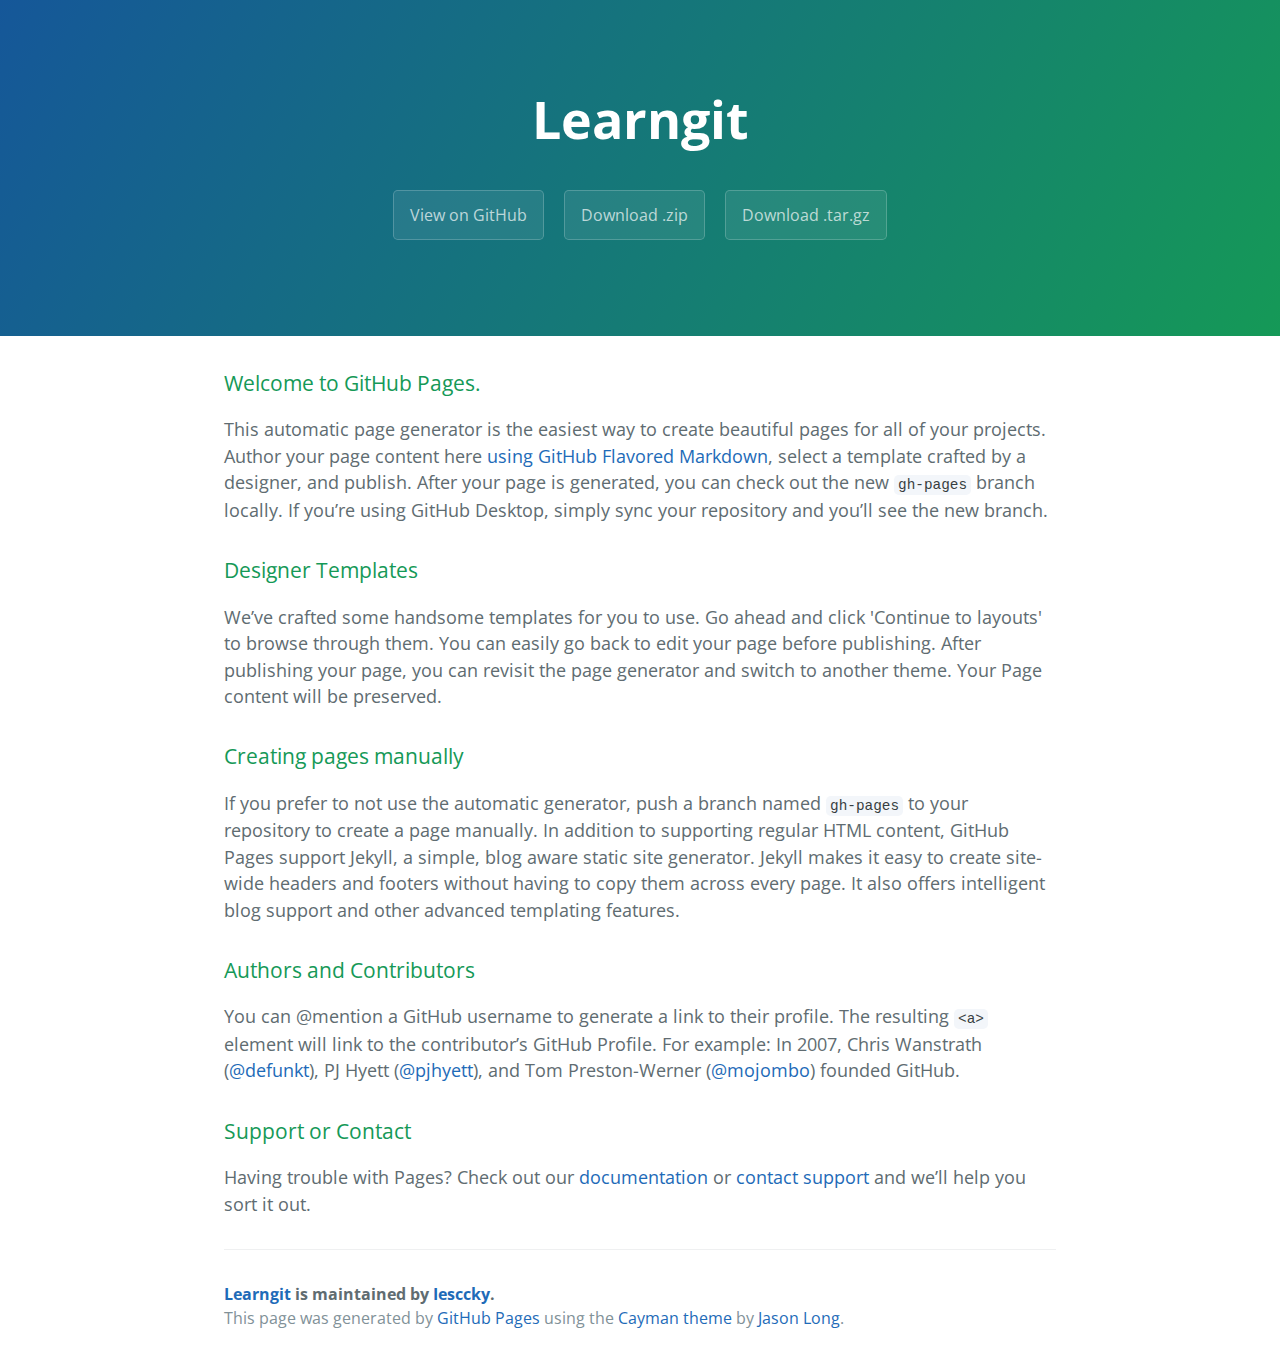
<file: index.html>
<!DOCTYPE html>
<html lang="en-us">
  <head>
    <meta charset="UTF-8">
    <title>Learngit by Iesccky</title>
    <meta name="viewport" content="width=device-width, initial-scale=1">
    <link rel="stylesheet" type="text/css" href="stylesheets/normalize.css" media="screen">
    <link href='https://fonts.googleapis.com/css?family=Open+Sans:400,700' rel='stylesheet' type='text/css'>
    <link rel="stylesheet" type="text/css" href="stylesheets/stylesheet.css" media="screen">
    <link rel="stylesheet" type="text/css" href="stylesheets/github-light.css" media="screen">
  </head>
  <body>
    <section class="page-header">
      <h1 class="project-name">Learngit</h1>
      <h2 class="project-tagline"></h2>
      <a href="https://github.com/Iesccky/learngit" class="btn">View on GitHub</a>
      <a href="https://github.com/Iesccky/learngit/zipball/master" class="btn">Download .zip</a>
      <a href="https://github.com/Iesccky/learngit/tarball/master" class="btn">Download .tar.gz</a>
    </section>

    <section class="main-content">
      <h3>
<a id="welcome-to-github-pages" class="anchor" href="#welcome-to-github-pages" aria-hidden="true"><span aria-hidden="true" class="octicon octicon-link"></span></a>Welcome to GitHub Pages.</h3>

<p>This automatic page generator is the easiest way to create beautiful pages for all of your projects. Author your page content here <a href="https://guides.github.com/features/mastering-markdown/">using GitHub Flavored Markdown</a>, select a template crafted by a designer, and publish. After your page is generated, you can check out the new <code>gh-pages</code> branch locally. If you’re using GitHub Desktop, simply sync your repository and you’ll see the new branch.</p>

<h3>
<a id="designer-templates" class="anchor" href="#designer-templates" aria-hidden="true"><span aria-hidden="true" class="octicon octicon-link"></span></a>Designer Templates</h3>

<p>We’ve crafted some handsome templates for you to use. Go ahead and click 'Continue to layouts' to browse through them. You can easily go back to edit your page before publishing. After publishing your page, you can revisit the page generator and switch to another theme. Your Page content will be preserved.</p>

<h3>
<a id="creating-pages-manually" class="anchor" href="#creating-pages-manually" aria-hidden="true"><span aria-hidden="true" class="octicon octicon-link"></span></a>Creating pages manually</h3>

<p>If you prefer to not use the automatic generator, push a branch named <code>gh-pages</code> to your repository to create a page manually. In addition to supporting regular HTML content, GitHub Pages support Jekyll, a simple, blog aware static site generator. Jekyll makes it easy to create site-wide headers and footers without having to copy them across every page. It also offers intelligent blog support and other advanced templating features.</p>

<h3>
<a id="authors-and-contributors" class="anchor" href="#authors-and-contributors" aria-hidden="true"><span aria-hidden="true" class="octicon octicon-link"></span></a>Authors and Contributors</h3>

<p>You can @mention a GitHub username to generate a link to their profile. The resulting <code>&lt;a&gt;</code> element will link to the contributor’s GitHub Profile. For example: In 2007, Chris Wanstrath (<a href="https://github.com/defunkt" class="user-mention">@defunkt</a>), PJ Hyett (<a href="https://github.com/pjhyett" class="user-mention">@pjhyett</a>), and Tom Preston-Werner (<a href="https://github.com/mojombo" class="user-mention">@mojombo</a>) founded GitHub.</p>

<h3>
<a id="support-or-contact" class="anchor" href="#support-or-contact" aria-hidden="true"><span aria-hidden="true" class="octicon octicon-link"></span></a>Support or Contact</h3>

<p>Having trouble with Pages? Check out our <a href="https://help.github.com/pages">documentation</a> or <a href="https://github.com/contact">contact support</a> and we’ll help you sort it out.</p>

      <footer class="site-footer">
        <span class="site-footer-owner"><a href="https://github.com/Iesccky/learngit">Learngit</a> is maintained by <a href="https://github.com/Iesccky">Iesccky</a>.</span>

        <span class="site-footer-credits">This page was generated by <a href="https://pages.github.com">GitHub Pages</a> using the <a href="https://github.com/jasonlong/cayman-theme">Cayman theme</a> by <a href="https://twitter.com/jasonlong">Jason Long</a>.</span>
      </footer>

    </section>

  
  </body>
</html>
</file>
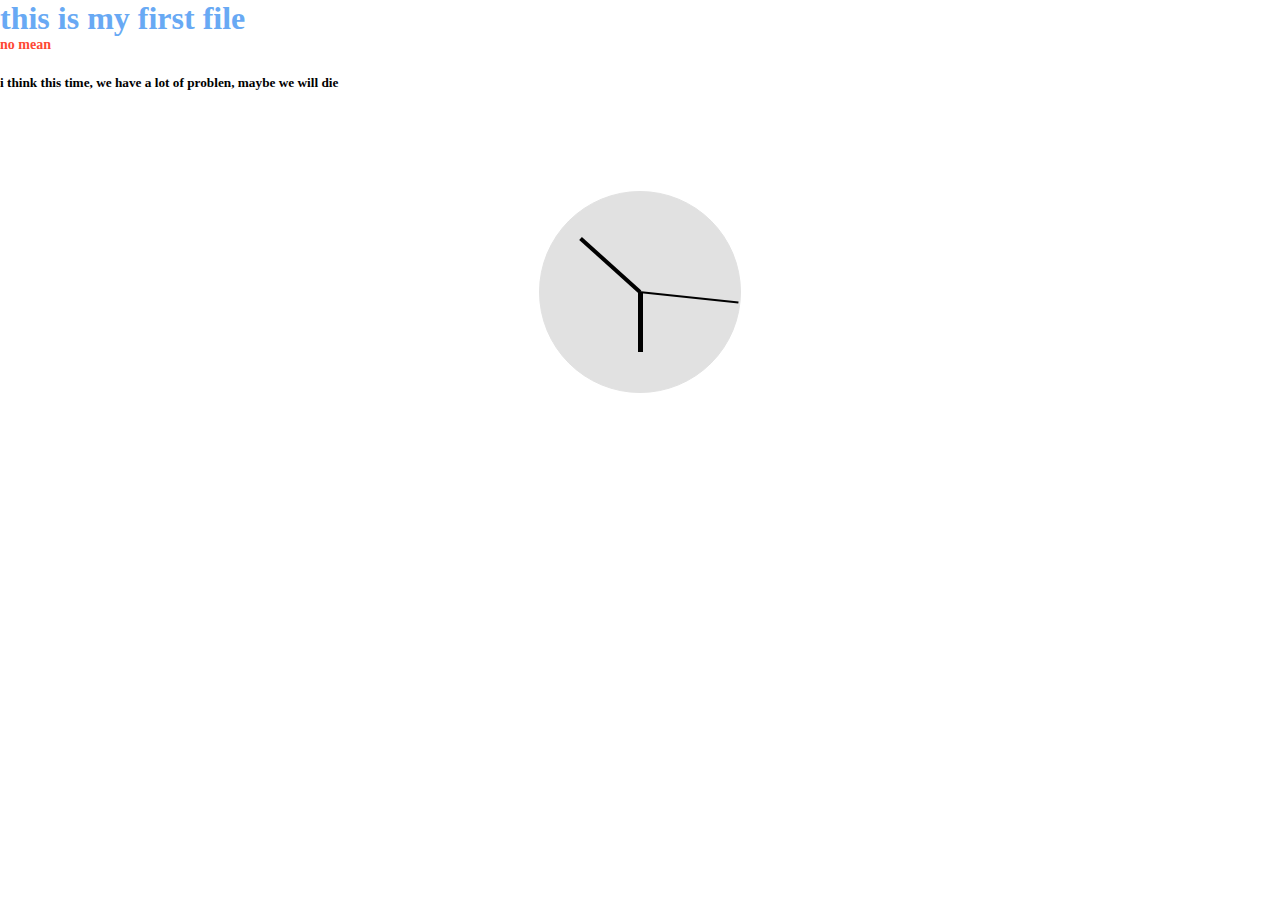
<file: hehe.html>
<!DOCTYPE html>
<html lang="en">
<head>
	<meta charset="UTF-8">
	<title>github</title>
	<style>
		body, html, h1, h3 {
			margin: 0;
			padding: 0;
		}
		h1 {
			color: #68A9F4
		}
		h3 {
			font-size: 14px;
			color: #FE4834
		}

		.clock {
			position: relative;
			margin: 100px auto 0;
			width: 200px;
			height: 200px;
			border: 1px solid #e1e1e1;
			border-radius: 50%;
			background: #e1e1e1
		}
		.clock div {
			position: absolute;
			margin: 0;
			left: 98px;
			width: 5px;
			height: 100px;
			transform-origin: center bottom; 
			background: #000;
		}
		.clock .th {
			margin-top: 40px;
			height: 60px;
			-webkit-transform: rotate(30deg);
			-ms-transform: rotate(30deg);
			-o-transform: rotate(30deg);
			transform: rotate(30deg);
		}
		.clock .tm {
			margin-top: 20px;
			height: 80px;
			width: 4px;
			-webkit-transform: rotate(60deg);
			-ms-transform: rotate(60deg);
			-o-transform: rotate(60deg);
			transform: rotate(60deg);
		}
		.clock .ts {
			width: 2px;
			-webkit-transform: rotate(45deg);
			-ms-transform: rotate(45deg);
			-o-transform: rotate(45deg);
			transform: rotate(45deg);
		}
	</style>
</head>
<body>
	<h1>this is my first file</h1>
	<h3>no mean</h3>
	<h5>i think this time, we have a lot of problen, maybe we will die</h5>
	<div class="clock">
		<div class="th"></div>
		<div class="tm"></div>
		<div class="ts"></div>
	</div>
</body>
	<script>
		var odivh = document.getElementsByClassName('th')[0];
		var odivm = document.getElementsByClassName('tm')[0];
		var odivs = document.getElementsByClassName('ts')[0];
		
		getAngle();

		setInterval(getAngle, 1000);

		function getAngle (){
			var date = new Date();
			var hours = date.getHours();
			var minutes = date.getMinutes();
			var second = date.getSeconds();
			if (hours > 12){
				hours -= 12;
			}
			var hdeg = hours / 12 * 360;
			var mdeg = minutes / 60 * 360;
			var sdeg = second / 60 * 360;
			odivh.style.transform = "rotate("+ hdeg +"deg)";
			odivm.style.transform = "rotate("+ mdeg +"deg)";
			odivs.style.transform = "rotate("+ sdeg +"deg)";
		}

	</script>

</html>
</file>
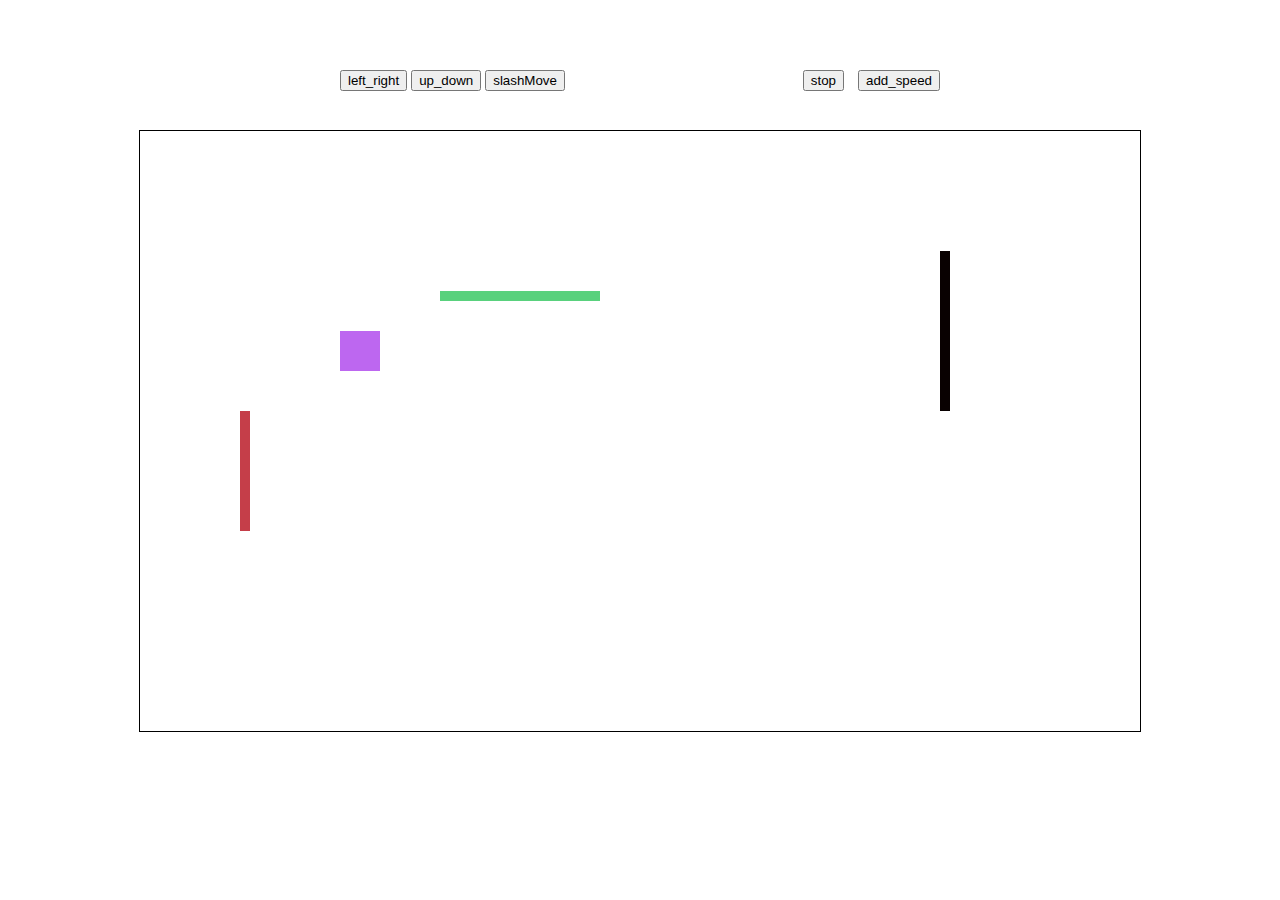
<file: myself/collision_1.html>
<!DOCTYPE html>
<html lang="en">
<head>
	<meta charset="UTF-8">
	<title>collision_碰撞1111111111</title>
	<link rel="stylesheet" type="text/css" href="collision.css" />
	<script type="text/javascript" src="myMove.js"></script>
	<script>
		window.onload = function () {
	// Btn 
		var left_right = document.getElementsByClassName('left_right')[0];
		var up_down = document.getElementsByClassName('up_down')[0];
		var slashMove = document.getElementsByClassName('slashMove')[0];
		var addspeed = document.getElementsByClassName('speed')[0];
		var stopBtn = document.getElementsByClassName('stopBtn')[0];

	//Obj
		var moveBox = document.getElementById("movebox");
		getObjBor(moveBox);
		moveBox.moveState = 0;
		moveBox.timer = null;
		moveBox.moveSpeed = 5;

		var moveArea = document.getElementById('box');
		moveArea.endl = 0;
		moveArea.endt = 0;
		moveArea.endw = parseInt(getStyleVal(moveArea,"width")) - moveBox.w;
		moveArea.endh = parseInt(getStyleVal(moveArea,"height")) - moveBox.h;

		var abst_0 = document.getElementById("abstacle_0");
		getAbstBor(abst_0,moveBox);
		var abst_1 = document.getElementById("abstacle_1");
		getAbstBor(abst_1,moveBox);
		var abst_2 = document.getElementById("abstacle_2");
		getAbstBor(abst_2,moveBox);
		var arrAbst = [abst_0,abst_1,abst_2];


		left_right.onclick = function () {
			moveBox.moveState = 1;
			turnDir(moveBox);
		}
		up_down.onclick = function () {
			moveBox.moveState = 2;
			turnDir(moveBox);
		}
		slashMove.onclick = function () {
			moveBox.moveState = 6;
			turnDir(moveBox);
		}


		stopBtn.onclick = function () {
			moveBox.moveState = 0;
			turnDir(moveBox);

		}
		


	//改变方向
		function turnDir(obj){
			switch (obj.moveState){
				case 0:
					clearInterval(obj.timer);
					break;
				case 1:
					moves(moveBox,arrAbst,{"left":moveArea.endl},function(){
						moveBox.moveState = 3;
						turnDir(moveBox);
					});
					break;
				case 2:
					moves(moveBox,arrAbst,{"top":moveArea.endt},function(){
						moveBox.moveState = 4;
						turnDir(moveBox);
					});
					break;
				case 3:
					moves(moveBox,arrAbst,{"left":moveArea.endw},function(){
						moveBox.moveState = 1;
						turnDir(moveBox);
					});
					break;
				case 4:
					moves(moveBox,arrAbst,{"top":moveArea.endh},function(){
						moveBox.moveState = 2;
						turnDir(moveBox);
					});
					break;
				case 5:
					moves(moveBox,arrAbst,{"top":moveArea.endt,"left":moveArea.endl},
						function(){
							var l_end = parseInt(getStyleVal(movebox,"left"));
							var t_end = parseInt(getStyleVal(movebox,"top"));
							for (var i = 0; i < arrAbst.length; i++){
								if(l_end == moveArea.endl || (l_end == arrAbst[i].endw && t_end != moveArea.endt)){
									moveBox.moveState = 6;
								}else if(t_end == moveArea.endt || (t_end == arrAbst[i].endh && l_end != moveArea.endl)){
									moveBox.moveState = 8;	
								}
							}
						turnDir(moveBox);
					});
					break;
				case 6:
					moves(moveBox,arrAbst,{"top":moveArea.endt,"left":moveArea.endw},function(){
						var l_end = parseInt(getStyleVal(movebox,"left"));
						var t_end = parseInt(getStyleVal(movebox,"top"));
						for (var i = 0; i < arrAbst.length; i++){
							if(l_end == moveArea.endw || (l_end == arrAbst[i].endl && t_end != moveArea.endt )){
								moveBox.moveState = 5;
							}else if(t_end == moveArea.endt || (t_end == arrAbst[i].endh && l_end != moveArea.endw)){
								moveBox.moveState = 7;
							}
						}
						turnDir(moveBox);
					});
					break;
				case 7:
					moves(moveBox,arrAbst,{"top":moveArea.endh,"left":moveArea.endw},function(){
						var l_end = parseInt(getStyleVal(movebox,"left"));
						var t_end = parseInt(getStyleVal(movebox,"top"));
						for (var i = 0; i < arrAbst.length; i++){
							if(l_end == moveArea.endw || (l_end == arrAbst[i].endl && t_end != moveArea.endt)){
								moveBox.moveState = 8;
							}else if(t_end == moveArea.endh || (t_end == arrAbst[i].endt && l_end != moveArea.endw)){
								moveBox.moveState = 6;
							}
						}
						turnDir(moveBox);
					});
					break;
				case 8:
					moves(moveBox,arrAbst,{"top":moveArea.endh,"left":moveArea.endl},function(){
						var l_end = parseInt(getStyleVal(movebox,"left"));
						var t_end = parseInt(getStyleVal(movebox,"top"));
						for (var i = 0; i < arrAbst.length;i++){
							if(l_end == moveArea.endl || (l_end == arrAbst[i].endw && t_end != moveArea.endh)){
								moveBox.moveState = 7;
							}else if(t_end == moveArea.endh || (t_end == arrAbst[i].endt && l_end != moveArea.endl)){
								moveBox.moveState = 5;
							}
						}
						turnDir(moveBox);
					});
					break;
				default:
					console.log("error");
					break;
			}

		}	

	
		function moves(obj,arr,json,fn){

				clearInterval(obj.timer);
				obj.timer = setInterval (function(){

					var flags = false;
				
					for (var attr in json){
						
						var iSpeed = obj.moveSpeed;

						var curr = parseFloat( getStyleVal (obj,attr));
						curr = Math.round(curr);

						if((json[attr] - curr) > 0){
							iSpeed = iSpeed;
						}else if ((json[attr] - curr) < 0){
							iSpeed = -1 * iSpeed;
						}else{
							iSpeed = 0;
						}

						obj.style[attr] = curr + iSpeed + "px";

						if (curr == json[attr]){
							clearInterval(obj.timer);
							if (fn){
								fn();
							}		
						}
						

						
					}

					for (var k = 0; k < arr.length ; k++){
						if(abstJduge(obj,arr[k])){
//							console.log(arr[k].endh+"-"+arr[k].endt+"-"+arr[k].endw);
							clearInterval(obj.timer);
							if (fn){
								fn();
							}
						}
					}

				},40);
			}
			
			function abstJduge (obj,json){
				obj_l = parseInt(getStyleVal(obj,"left"));
				obj_t = parseInt(getStyleVal(obj,"top"));
				switch(obj.moveState){
					case 1:
						if( (obj_t <= json.endh && obj_t >= json.endt) && obj_l == json.endw ){
							return true;
						}
						return false;
						break;
					case 2:
						if( (obj_l <= json.endw && obj_l >= json.endl) && obj_t == json.endh ){
							return true;
						}
						return false;
						break;
					case 3:
						if( (obj_t <= json.endh && obj_t >= json.endt) && obj_l == json.endl ){
							return true;
						}
						return false;
						break;
					case 4:
						if( (obj_l <= json.endw && obj_l >= json.endl) && obj_t == json.endt ){
							return true;
						}
						return false;
						break;
					case 5:
						if((obj_l <= json.endw && obj_l >= json.endl) && (obj_t == json.endh)){
							return true;
						}else if((obj_t <= json.endh && obj_t >= json.endt) && obj_l == json.endw){
							return true;
						}
						return false;
						break;
					case 6:
						if((obj_t <= json.endh && obj_t >= json.endt) && obj_l == json.endl){
							return true;
						}else if((obj_l <= json.endw && obj_l >= json.endl) && obj_t == json.endh){
							return true;
						}
						return false;
						break;
					case 7:
						if( (obj_t <= json.endh && obj_t >= json.endt) && obj_l == json.endl ){
							return true;
						}else if((obj_l <= json.endw && obj_l >= json.endl) && obj_t == json.endt){
							return true;
						}
						return false;
						break;
					case 8:
						if( (obj_t <= json.endh && obj_t >= json.endt) && obj_l == json.endw ){
							
							return true;
						}else if((obj_l <= json.endw && obj_l >= json.endl) && obj_t == json.endt){
							
							return true;
						}
						return false;
						break;
				}
			}

		}
	</script>
</head>
<body>
	<div id="ctrlbtn">
		<input type="button" class="left_right" value="left_right" />
		<input type="button" class="up_down" value="up_down" />
		<input type="button" class="slashMove" value = "slashMove" />
		<input type="button" class="speed" value="add_speed"/>
		<input type="button" class="stopBtn" value="stop"/>
	</div>
	<div id="box">
		<div id ="abstacle_0"></div>
		<div id ="abstacle_1"></div>
		<div id ="abstacle_2"></div>
		<div id ="movebox"></div>
	</div>
</body>
</html>
</file>
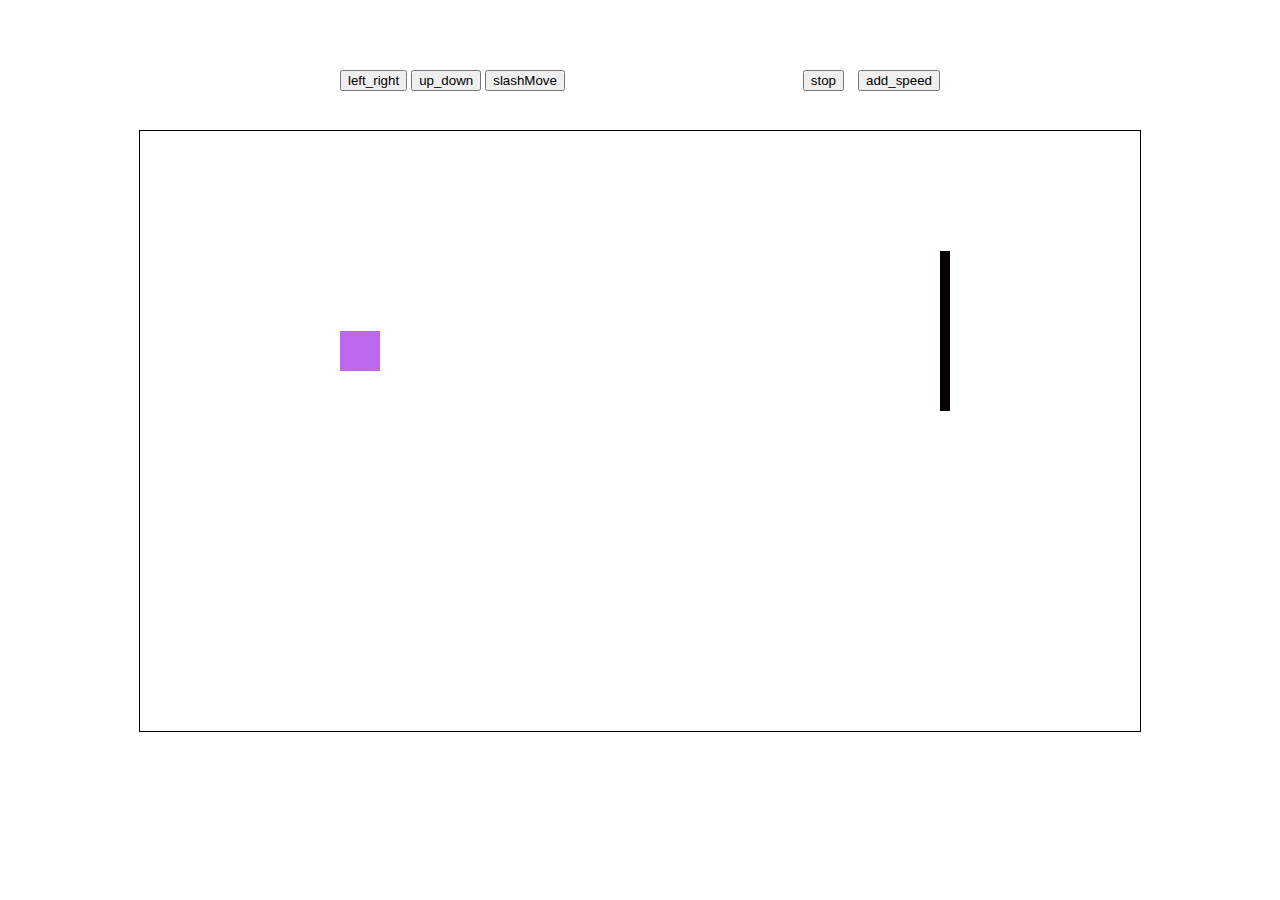
<file: myself/collision_2.html>
<!DOCTYPE html>
<html lang="en">
<head>
	<meta charset="UTF-8">
	<title>collision_碰撞</title>
	<link rel="stylesheet" type="text/css" href="collision.css" />
	<script type="text/javascript" src="myMove.js"></script>
	<script>
		window.onload = function () {
	// Btn 
		var left_right = document.getElementsByClassName('left_right')[0];
		var up_down = document.getElementsByClassName('up_down')[0];
		var slashMove = document.getElementsByClassName('slashMove')[0];
		var speed = document.getElementsByClassName('speed')[0];
		var stopBtn = document.getElementsByClassName('stopBtn')[0];

	//Obj
		var moveBox = document.getElementById("movebox");
		getObjBor(moveBox);
		moveBox.moveState = 0;
		moveBox.timer = null;
		moveBox.turn = 0;

		var moveArea = document.getElementById('box');
		moveArea.endl = 0;
		moveArea.endt = 0;
		moveArea.endw = parseInt(getStyleVal(moveArea,"width")) - moveBox.w;
		moveArea.endh = parseInt(getStyleVal(moveArea,"height")) - moveBox.h;

		var abst_0 = document.getElementById("abstacle_0");
		getAbstBor(abst_0,moveBox);

		left_right.onclick = function () {
			moveBox.moveState = 1;
			turnDir(moveBox);
		}
		up_down.onclick = function () {
			moveBox.moveState = 2;
			turnDir(moveBox);
		}
		slashMove.onclick = function () {
			moveBox.moveState = 8;
			turnDir(moveBox);
		}
		stopBtn.onclick = function () {
			moveBox.moveState = 0;
			turnDir(moveBox);
		}

	//改变方向
		function turnDir(obj){
			switch (obj.moveState){
				case 0:
					clearInterval(obj.timer);
					break;
				case 1:
					moves(moveBox,{"endw":abst_0.endw,"endt":abst_0.endt,"endh":abst_0.endh},{"left":moveArea.endl},40,function(){
						moveBox.moveState = 3;
						turnDir(moveBox);
					});
					break;
				case 2:
					moves(moveBox,{"endw":abst_0.endw,"endl":abst_0.endl,"endh":abst_0.endh},{"top":moveArea.endt},40,function(){
						moveBox.moveState = 4;
						turnDir(moveBox);
					});
					break;
				case 3:
					moves(moveBox,{"endl":abst_0.endl,"endt":abst_0.endt,"endh":abst_0.endh},{"left":moveArea.endw},40,function(){
						moveBox.moveState = 1;
						turnDir(moveBox);
					});
					break;
				case 4:
					moves(moveBox,{"endw":abst_0.endw,"endl":abst_0.endl,"endt":abst_0.endt},{"top":moveArea.endh},40,function(){
						moveBox.moveState = 2;
						turnDir(moveBox);
					});
					break;
				case 5:
					moves(moveBox,
						{"endw":abst_0.endw,"endl":abst_0.endl,"endt":abst_0.endt,"endh":abst_0.endh},
						{"top":moveArea.endt,"left":moveArea.endl},40,
						function(){
							var l_end = parseInt(getStyleVal(movebox,"left"));
							var t_end = parseInt(getStyleVal(movebox,"top"));
							if(l_end == moveArea.endl || (l_end == abst_0.endw && t_end != moveArea.endt)){
								moveBox.moveState = 6;
							}else if(t_end == moveArea.endt || (t_end == abst_0.endh && l_end != moveArea.endl)){
								moveBox.moveState = 8;
							}
							turnDir(moveBox);
					});
					break;
				case 6:
					moves(moveBox,{"endw":abst_0.endw,"endl":abst_0.endl,"endt":abst_0.endt,"endh":abst_0.endh},{"top":moveArea.endt,"left":moveArea.endw},40,function(){
						var l_end = parseInt(getStyleVal(movebox,"left"));
						var t_end = parseInt(getStyleVal(movebox,"top"));
						if(l_end == moveArea.endw || (l_end == abst_0.endl && t_end != moveArea.endw)){
							moveBox.moveState = 5;
						}else if(t_end == moveArea.endt || (t_end == abst_0.endh && l_end != moveArea.endt)){
							moveBox.moveState = 7;
						}
						turnDir(moveBox);
					});
					break;
				case 7:
					moves(moveBox,{"endw":abst_0.endw,"endl":abst_0.endl,"endt":abst_0.endt,"endh":abst_0.endh},{"top":moveArea.endh,"left":moveArea.endw},40,function(){
						var l_end = parseInt(getStyleVal(movebox,"left"));
						var t_end = parseInt(getStyleVal(movebox,"top"));
						if(l_end == moveArea.endw || (l_end == abst_0.endl && t_end != moveArea.enfw)){
							moveBox.moveState = 8;
						}else if(t_end == moveArea.endh || (t_end == abst_0.endt && l_end != moveArea.endh)){
							moveBox.moveState = 6;
						}
						turnDir(moveBox);
					});
					break;
				case 8:
					moves(moveBox,{"endw":abst_0.endw,"endl":abst_0.endl,"endt":abst_0.endt,"endh":abst_0.endh},{"top":moveArea.endh,"left":moveArea.endl},40,function(){
						var l_end = parseInt(getStyleVal(movebox,"left"));
						var t_end = parseInt(getStyleVal(movebox,"top"));
						if(l_end == moveArea.endl || (l_end == abst_0.endw && t_end != moveArea.endh)){
							moveBox.moveState = 7;
						}else if(t_end == moveArea.endh || (t_end == abst_0.endt && l_end != moveArea.endh)){
							moveBox.moveState = 5;
						}
						turnDir(moveBox);
					});
					break;
			}

		}	

	
		function moves(obj,json0,json1,tSpeed,fn){

				clearInterval(obj.timer);
				obj.timer = setInterval (function(){


					var flags = false;

					if(abstJduge(obj,json0)){
						clearInterval(obj.timer);
						if (fn){
							fn();
						}
					}

					for (var attr in json1){
						
						var iSpeed = 10;
						var curr = parseInt( getStyleVal (obj,attr));

						if((json1[attr] - curr) > 0){
							iSpeed = iSpeed;
						}else if ((json1[attr] - curr) < 0){
							iSpeed = -1 * iSpeed;
						}else{
							iSpeed = 0;
						}
						
						if (curr == json1[attr]){
//							flags = true;
							clearInterval(obj.timer);

							if (fn){
								fn();
							}					
						}

						obj.style[attr] = curr + iSpeed + "px";

					}
				
				},tSpeed);
			}
			
			function abstJduge (obj,json){
				obj_l = parseInt(getStyleVal(obj,"left"));
				obj_t = parseInt(getStyleVal(obj,"top"));
				switch(obj.moveState){
					case 1:
						if( (obj_t <= json.endh && obj_t >= json.endt) && obj_l == json.endw ){
							return true;
						}
						return false;
						break;
					case 2:
						if( (obj_l <= json.endw && obj_l >= json.endl) && obj_t == json.endh ){
							return true;
						}
						return false;
						break;
					case 3:
						if( (obj_t <= json.endh && obj_t >= json.endt) && obj_l == json.endl ){
							return true;
						}
						return false;
						break;
					case 4:
						if( (obj_l <= json.endw && obj_l >= json.endl) && obj_t == json.endt ){
							return true;
						}
						return false;
						break;
					case 5:
						if((obj_l <= json.endw && obj_l >= json.endl) && (obj_t == json.endh)){
							
							return true;
						}else if((obj_t <= json.endh && obj_t >= json.endt) && obj_l == json.endw){
							
							return true;
						}
						return false;
						break;
					case 6:
						if((obj_t <= json.endh && obj_t >= json.endt) && obj_l == json.endl){
							return true;
						}else if((obj_l <= json.endw && obj_l >= json.endl) && obj_t == json.endt){
							return true;
						}
						return false;
						break;
					case 7:
						if( (obj_t <= json.endh && obj_t >= json.endt) && obj_l == json.endl ){
							return true;
						}else if((obj_l <= json.endw && obj_l >= json.endl) && obj_t == json.endt){
							return true;
						}
						return false;
						break;
					case 8:
						if( (obj_t <= json.endh && obj_t >= json.endt) && obj_l == json.endw ){
							
							return true;
						}else if((obj_l <= json.endw && obj_l >= json.endl) && obj_t == json.endt){
							
							return true;
						}
						return false;
						break;
				}
			}

		}
	</script>
</head>
<body>
	<div id="ctrlbtn">
		<input type="button" class="left_right" value="left_right" />
		<input type="button" class="up_down" value="up_down" />
		<input type="button" class="slashMove" value = "slashMove" />
		<input type="button" class="speed" value="add_speed"/>
		<input type="button" class="stopBtn" value="stop"/>
	</div>
	<div id="box">
		<div id ="abstacle_0"></div>
		<div id ="movebox"></div>
	</div>
</body>
</html>
</file>
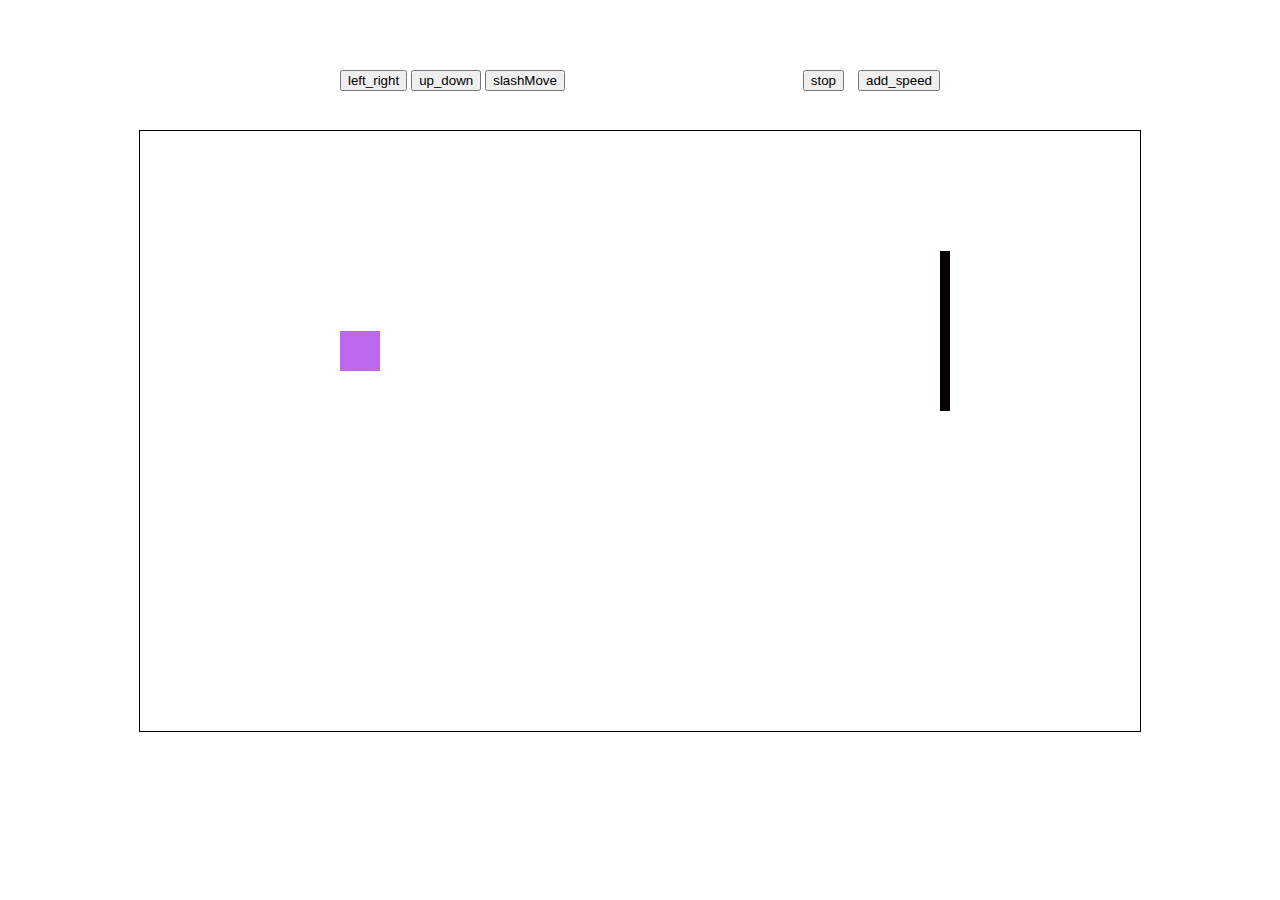
<file: myself/collision_碰撞.html>
<!DOCTYPE html>
<html lang="en">
<head>
	<meta charset="UTF-8">
	<title>collision_碰撞</title>
	<link rel="stylesheet" type="text/css" href="collision.css" />
	<script type="text/javascript" src="myMove.js"></script>
	<script>
		window.onload = function () {
	// Btn 
		var left_right = document.getElementsByClassName('left_right')[0];
		var up_down = document.getElementsByClassName('up_down')[0];
		var slashMove = document.getElementsByClassName('slashMove')[0];
		var speed = document.getElementsByClassName('speed')[0];
		var stopBtn = document.getElementsByClassName('stopBtn')[0];

	//Obj
		var moveBox = document.getElementById("movebox");
		getObjBor(moveBox);
		moveBox.moveState = 0;
		moveBox.timer = null;
		moveBox.turn = 0;

		var moveArea = document.getElementById('box');
		moveArea.endl = 0;
		moveArea.endt = 0;
		moveArea.endw = parseInt(getStyleVal(moveArea,"width")) - moveBox.w;
		moveArea.endh = parseInt(getStyleVal(moveArea,"height")) - moveBox.h;

		var abst_0 = document.getElementById("abstacle_0");
		getAbstBor(abst_0,moveBox);

		left_right.onclick = function () {
			moveBox.moveState = 1;
			turnDir(moveBox);
		}
		up_down.onclick = function () {
			moveBox.moveState = 2;
			turnDir(moveBox);
		}
		slashMove.onclick = function () {
			moveBox.moveState = 8;
			turnDir(moveBox);
		}
		stopBtn.onclick = function () {
			moveBox.moveState = 0;
			turnDir(moveBox);
		}

	//改变方向
		function turnDir(obj){
			switch (obj.moveState){
				case 0:
					clearInterval(obj.timer);
					break;
				case 1:
					moves(moveBox,{"endw":abst_0.endw,"endt":abst_0.endt,"endh":abst_0.endh},{"left":moveArea.endl},40,function(){
						moveBox.moveState = 3;
						turnDir(moveBox);
					});
					break;
				case 2:
					moves(moveBox,{"endw":abst_0.endw,"endl":abst_0.endl,"endh":abst_0.endh},{"top":moveArea.endt},40,function(){
						moveBox.moveState = 4;
						turnDir(moveBox);
					});
					break;
				case 3:
					moves(moveBox,{"endl":abst_0.endl,"endt":abst_0.endt,"endh":abst_0.endh},{"left":moveArea.endw},40,function(){
						moveBox.moveState = 1;
						turnDir(moveBox);
					});
					break;
				case 4:
					moves(moveBox,{"endw":abst_0.endw,"endl":abst_0.endl,"endt":abst_0.endt},{"top":moveArea.endh},40,function(){
						moveBox.moveState = 2;
						turnDir(moveBox);
					});
					break;
				case 5:
					moves(moveBox,
						{"endw":abst_0.endw,"endl":abst_0.endl,"endt":abst_0.endt,"endh":abst_0.endh},
						{"top":moveArea.endt,"left":moveArea.endl},40,
						function(){
							var l_end = parseInt(getStyleVal(movebox,"left"));
							var t_end = parseInt(getStyleVal(movebox,"top"));
							if(l_end == moveArea.endl || (l_end == abst_0.endw && t_end != moveArea.endt)){
								moveBox.moveState = 6;
							}else if(t_end == moveArea.endt || (t_end == abst_0.endh && l_end != moveArea.endl)){
								moveBox.moveState = 8;
							}
							turnDir(moveBox);
					});
					break;
				case 6:
					moves(moveBox,{"endw":abst_0.endw,"endl":abst_0.endl,"endt":abst_0.endt,"endh":abst_0.endh},{"top":moveArea.endt,"left":moveArea.endw},40,function(){
						var l_end = parseInt(getStyleVal(movebox,"left"));
						var t_end = parseInt(getStyleVal(movebox,"top"));
						if(l_end == moveArea.endw || (l_end == abst_0.endl && t_end != moveArea.endw)){
							moveBox.moveState = 5;
						}else if(t_end == moveArea.endt || (t_end == abst_0.endh && l_end != moveArea.endt)){
							moveBox.moveState = 7;
						}
						turnDir(moveBox);
					});
					break;
				case 7:
					moves(moveBox,{"endw":abst_0.endw,"endl":abst_0.endl,"endt":abst_0.endt,"endh":abst_0.endh},{"top":moveArea.endh,"left":moveArea.endw},40,function(){
						var l_end = parseInt(getStyleVal(movebox,"left"));
						var t_end = parseInt(getStyleVal(movebox,"top"));
						if(l_end == moveArea.endw || (l_end == abst_0.endl && t_end != moveArea.enfw)){
							moveBox.moveState = 8;
						}else if(t_end == moveArea.endh || (t_end == abst_0.endt && l_end != moveArea.endh)){
							moveBox.moveState = 6;
						}
						turnDir(moveBox);
					});
					break;
				case 8:
					moves(moveBox,{"endw":abst_0.endw,"endl":abst_0.endl,"endt":abst_0.endt,"endh":abst_0.endh},{"top":moveArea.endh,"left":moveArea.endl},40,function(){
						var l_end = parseInt(getStyleVal(movebox,"left"));
						var t_end = parseInt(getStyleVal(movebox,"top"));
						if(l_end == moveArea.endl || (l_end == abst_0.endw && t_end != moveArea.endh)){
							moveBox.moveState = 7;
						}else if(t_end == moveArea.endh || (t_end == abst_0.endt && l_end != moveArea.endh)){
							moveBox.moveState = 5;
						}
						turnDir(moveBox);
					});
					break;
			}

		}	

	
		function moves(obj,json0,json1,tSpeed,fn){

				clearInterval(obj.timer);
				obj.timer = setInterval (function(){


					var flags = false;

					if(abstJduge(obj,json0)){
						clearInterval(obj.timer);
						if (fn){
							fn();
						}
					}

					for (var attr in json1){
						
						var iSpeed = 10;
						var curr = parseInt( getStyleVal (obj,attr));

						if((json1[attr] - curr) > 0){
							iSpeed = iSpeed;
						}else if ((json1[attr] - curr) < 0){
							iSpeed = -1 * iSpeed;
						}else{
							iSpeed = 0;
						}
						
						if (curr == json1[attr]){
//							flags = true;
							clearInterval(obj.timer);

							if (fn){
								fn();
							}					
						}

						obj.style[attr] = curr + iSpeed + "px";

					}
				
				},tSpeed);
			}
			
			function abstJduge (obj,json){
				obj_l = parseInt(getStyleVal(obj,"left"));
				obj_t = parseInt(getStyleVal(obj,"top"));
				switch(obj.moveState){
					case 1:
						if( (obj_t <= json.endh && obj_t >= json.endt) && obj_l == json.endw ){
							return true;
						}
						return false;
						break;
					case 2:
						if( (obj_l <= json.endw && obj_l >= json.endl) && obj_t == json.endh ){
							return true;
						}
						return false;
						break;
					case 3:
						if( (obj_t <= json.endh && obj_t >= json.endt) && obj_l == json.endl ){
							return true;
						}
						return false;
						break;
					case 4:
						if( (obj_l <= json.endw && obj_l >= json.endl) && obj_t == json.endt ){
							return true;
						}
						return false;
						break;
					case 5:
						if((obj_l <= json.endw && obj_l >= json.endl) && (obj_t == json.endh)){
							
							return true;
						}else if((obj_t <= json.endh && obj_t >= json.endt) && obj_l == json.endw){
							
							return true;
						}
						return false;
						break;
					case 6:
						if((obj_t <= json.endh && obj_t >= json.endt) && obj_l == json.endl){
							return true;
						}else if((obj_l <= json.endw && obj_l >= json.endl) && obj_t == json.endt){
							return true;
						}
						return false;
						break;
					case 7:
						if( (obj_t <= json.endh && obj_t >= json.endt) && obj_l == json.endl ){
							return true;
						}else if((obj_l <= json.endw && obj_l >= json.endl) && obj_t == json.endt){
							return true;
						}
						return false;
						break;
					case 8:
						if( (obj_t <= json.endh && obj_t >= json.endt) && obj_l == json.endw ){
							
							return true;
						}else if((obj_l <= json.endw && obj_l >= json.endl) && obj_t == json.endt){
							
							return true;
						}
						return false;
						break;
				}
			}

		}
	</script>
</head>
<body>
	<div id="ctrlbtn">
		<input type="button" class="left_right" value="left_right" />
		<input type="button" class="up_down" value="up_down" />
		<input type="button" class="slashMove" value = "slashMove" />
		<input type="button" class="speed" value="add_speed"/>
		<input type="button" class="stopBtn" value="stop"/>
	</div>
	<div id="box">
		<div id ="abstacle_0"></div>
		<div id ="movebox"></div>
	</div>
</body>
</html>
</file>
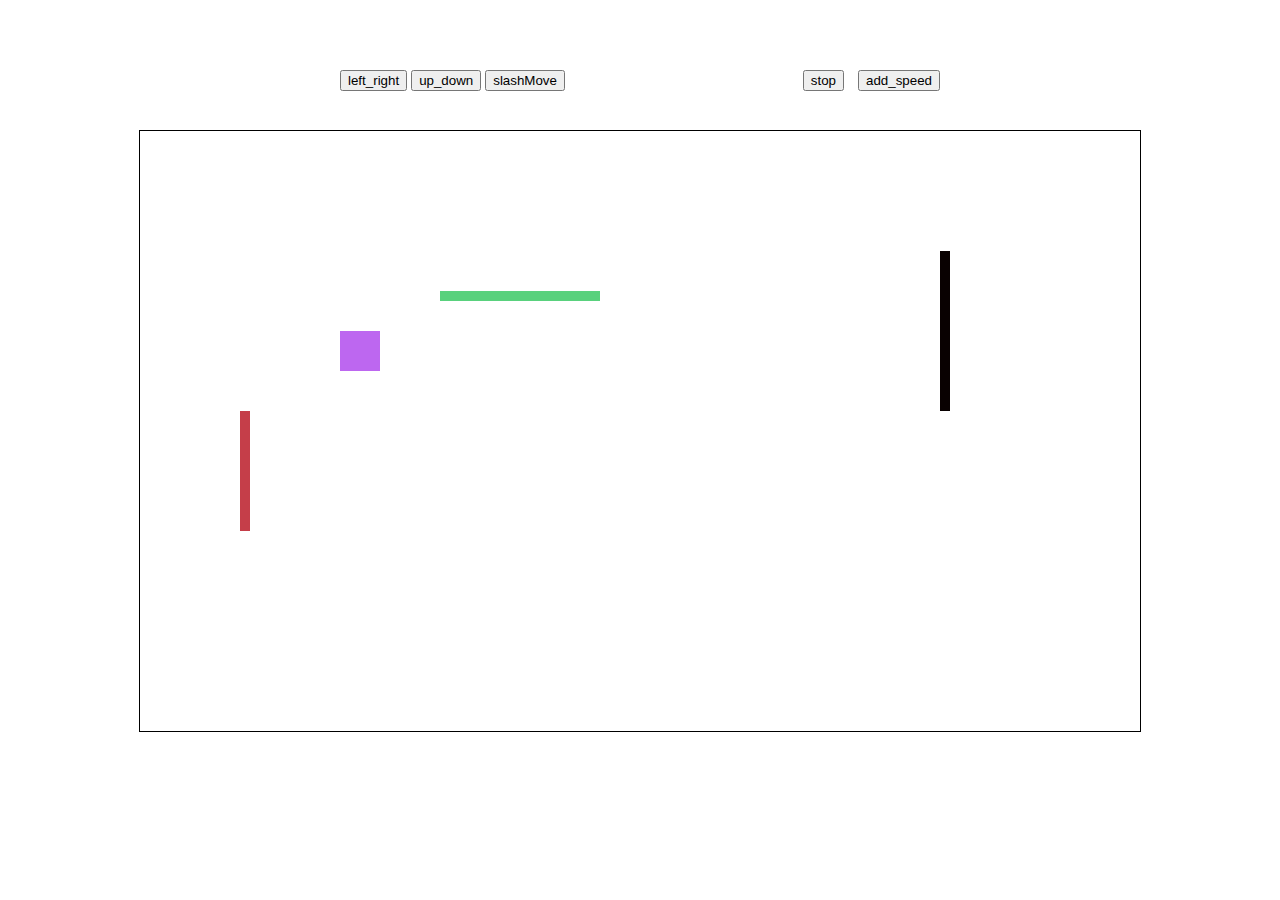
<file: myself/collision_碰撞2.html>
<!DOCTYPE html>
<html lang="en">
<head>
	<meta charset="UTF-8">
	<title>collision_碰撞1111111111</title>
	<link rel="stylesheet" type="text/css" href="collision.css" />
	<script type="text/javascript" src="myMove.js"></script>
	<script>
		window.onload = function () {
	// Btn 
		var left_right = document.getElementsByClassName('left_right')[0];
		var up_down = document.getElementsByClassName('up_down')[0];
		var slashMove = document.getElementsByClassName('slashMove')[0];
		var addspeed = document.getElementsByClassName('speed')[0];
		var stopBtn = document.getElementsByClassName('stopBtn')[0];

	//Obj
		var moveBox = document.getElementById("movebox");
		getObjBor(moveBox);
		moveBox.moveState = 0;
		moveBox.timer = null;
		moveBox.moveSpeed = 5;

		var moveArea = document.getElementById('box');
		moveArea.endl = 0;
		moveArea.endt = 0;
		moveArea.endw = parseInt(getStyleVal(moveArea,"width")) - moveBox.w;
		moveArea.endh = parseInt(getStyleVal(moveArea,"height")) - moveBox.h;

		var abst_0 = document.getElementById("abstacle_0");
		getAbstBor(abst_0,moveBox);
		var abst_1 = document.getElementById("abstacle_1");
		getAbstBor(abst_1,moveBox);
		var abst_2 = document.getElementById("abstacle_2");
		getAbstBor(abst_2,moveBox);
		var arrAbst = [abst_0,abst_1,abst_2];


		left_right.onclick = function () {
			moveBox.moveState = 1;
			turnDir(moveBox);
		}
		up_down.onclick = function () {
			moveBox.moveState = 2;
			turnDir(moveBox);
		}
		slashMove.onclick = function () {
			moveBox.moveState = 6;
			turnDir(moveBox);
		}


		stopBtn.onclick = function () {
			moveBox.moveState = 0;
			turnDir(moveBox);

		}
		


	//改变方向
		function turnDir(obj){
			switch (obj.moveState){
				case 0:
					clearInterval(obj.timer);
					break;
				case 1:
					moves(moveBox,arrAbst,{"left":moveArea.endl},function(){
						moveBox.moveState = 3;
						turnDir(moveBox);
					});
					break;
				case 2:
					moves(moveBox,arrAbst,{"top":moveArea.endt},function(){
						moveBox.moveState = 4;
						turnDir(moveBox);
					});
					break;
				case 3:
					moves(moveBox,arrAbst,{"left":moveArea.endw},function(){
						moveBox.moveState = 1;
						turnDir(moveBox);
					});
					break;
				case 4:
					moves(moveBox,arrAbst,{"top":moveArea.endh},function(){
						moveBox.moveState = 2;
						turnDir(moveBox);
					});
					break;
				case 5:
					moves(moveBox,arrAbst,{"top":moveArea.endt,"left":moveArea.endl},
						function(){
							var l_end = parseInt(getStyleVal(movebox,"left"));
							var t_end = parseInt(getStyleVal(movebox,"top"));
							for (var i = 0; i < arrAbst.length; i++){
								if(l_end == moveArea.endl || (l_end == arrAbst[i].endw && t_end != moveArea.endt)){
									moveBox.moveState = 6;
								}else if(t_end == moveArea.endt || (t_end == arrAbst[i].endh && l_end != moveArea.endl)){
									moveBox.moveState = 8;	
								}
							}
						turnDir(moveBox);
					});
					break;
				case 6:
					moves(moveBox,arrAbst,{"top":moveArea.endt,"left":moveArea.endw},function(){
						var l_end = parseInt(getStyleVal(movebox,"left"));
						var t_end = parseInt(getStyleVal(movebox,"top"));
						for (var i = 0; i < arrAbst.length; i++){
							if(l_end == moveArea.endw || (l_end == arrAbst[i].endl && t_end != moveArea.endt )){
								moveBox.moveState = 5;
							}else if(t_end == moveArea.endt || (t_end == arrAbst[i].endh && l_end != moveArea.endw)){
								moveBox.moveState = 7;
							}
						}
						turnDir(moveBox);
					});
					break;
				case 7:
					moves(moveBox,arrAbst,{"top":moveArea.endh,"left":moveArea.endw},function(){
						var l_end = parseInt(getStyleVal(movebox,"left"));
						var t_end = parseInt(getStyleVal(movebox,"top"));
						for (var i = 0; i < arrAbst.length; i++){
							if(l_end == moveArea.endw || (l_end == arrAbst[i].endl && t_end != moveArea.endt)){
								moveBox.moveState = 8;
							}else if(t_end == moveArea.endh || (t_end == arrAbst[i].endt && l_end != moveArea.endw)){
								moveBox.moveState = 6;
							}
						}
						turnDir(moveBox);
					});
					break;
				case 8:
					moves(moveBox,arrAbst,{"top":moveArea.endh,"left":moveArea.endl},function(){
						var l_end = parseInt(getStyleVal(movebox,"left"));
						var t_end = parseInt(getStyleVal(movebox,"top"));
						for (var i = 0; i < arrAbst.length;i++){
							if(l_end == moveArea.endl || (l_end == arrAbst[i].endw && t_end != moveArea.endh)){
								moveBox.moveState = 7;
							}else if(t_end == moveArea.endh || (t_end == arrAbst[i].endt && l_end != moveArea.endl)){
								moveBox.moveState = 5;
							}
						}
						turnDir(moveBox);
					});
					break;
				default:
					console.log("error");
					break;
			}

		}	

	
		function moves(obj,arr,json,fn){

				clearInterval(obj.timer);
				obj.timer = setInterval (function(){

					var flags = false;
				
					for (var attr in json){
						
						var iSpeed = obj.moveSpeed;

						var curr = parseFloat( getStyleVal (obj,attr));
						curr = Math.round(curr);

						if((json[attr] - curr) > 0){
							iSpeed = iSpeed;
						}else if ((json[attr] - curr) < 0){
							iSpeed = -1 * iSpeed;
						}else{
							iSpeed = 0;
						}

						obj.style[attr] = curr + iSpeed + "px";

						if (curr == json[attr]){
							clearInterval(obj.timer);
							if (fn){
								fn();
							}		
						}
						

						
					}

					for (var k = 0; k < arr.length ; k++){
						if(abstJduge(obj,arr[k])){
//							console.log(arr[k].endh+"-"+arr[k].endt+"-"+arr[k].endw);
							clearInterval(obj.timer);
							if (fn){
								fn();
							}
						}
					}

				},40);
			}
			
			function abstJduge (obj,json){
				obj_l = parseInt(getStyleVal(obj,"left"));
				obj_t = parseInt(getStyleVal(obj,"top"));
				switch(obj.moveState){
					case 1:
						if( (obj_t <= json.endh && obj_t >= json.endt) && obj_l == json.endw ){
							return true;
						}
						return false;
						break;
					case 2:
						if( (obj_l <= json.endw && obj_l >= json.endl) && obj_t == json.endh ){
							return true;
						}
						return false;
						break;
					case 3:
						if( (obj_t <= json.endh && obj_t >= json.endt) && obj_l == json.endl ){
							return true;
						}
						return false;
						break;
					case 4:
						if( (obj_l <= json.endw && obj_l >= json.endl) && obj_t == json.endt ){
							return true;
						}
						return false;
						break;
					case 5:
						if((obj_l <= json.endw && obj_l >= json.endl) && (obj_t == json.endh)){
							return true;
						}else if((obj_t <= json.endh && obj_t >= json.endt) && obj_l == json.endw){
							return true;
						}
						return false;
						break;
					case 6:
						if((obj_t <= json.endh && obj_t >= json.endt) && obj_l == json.endl){
							return true;
						}else if((obj_l <= json.endw && obj_l >= json.endl) && obj_t == json.endh){
							return true;
						}
						return false;
						break;
					case 7:
						if( (obj_t <= json.endh && obj_t >= json.endt) && obj_l == json.endl ){
							return true;
						}else if((obj_l <= json.endw && obj_l >= json.endl) && obj_t == json.endt){
							return true;
						}
						return false;
						break;
					case 8:
						if( (obj_t <= json.endh && obj_t >= json.endt) && obj_l == json.endw ){
							
							return true;
						}else if((obj_l <= json.endw && obj_l >= json.endl) && obj_t == json.endt){
							
							return true;
						}
						return false;
						break;
				}
			}

		}
	</script>
</head>
<body>
	<div id="ctrlbtn">
		<input type="button" class="left_right" value="left_right" />
		<input type="button" class="up_down" value="up_down" />
		<input type="button" class="slashMove" value = "slashMove" />
		<input type="button" class="speed" value="add_speed"/>
		<input type="button" class="stopBtn" value="stop"/>
	</div>
	<div id="box">
		<div id ="abstacle_0"></div>
		<div id ="abstacle_1"></div>
		<div id ="abstacle_2"></div>
		<div id ="movebox"></div>
	</div>
</body>
</html>
</file>
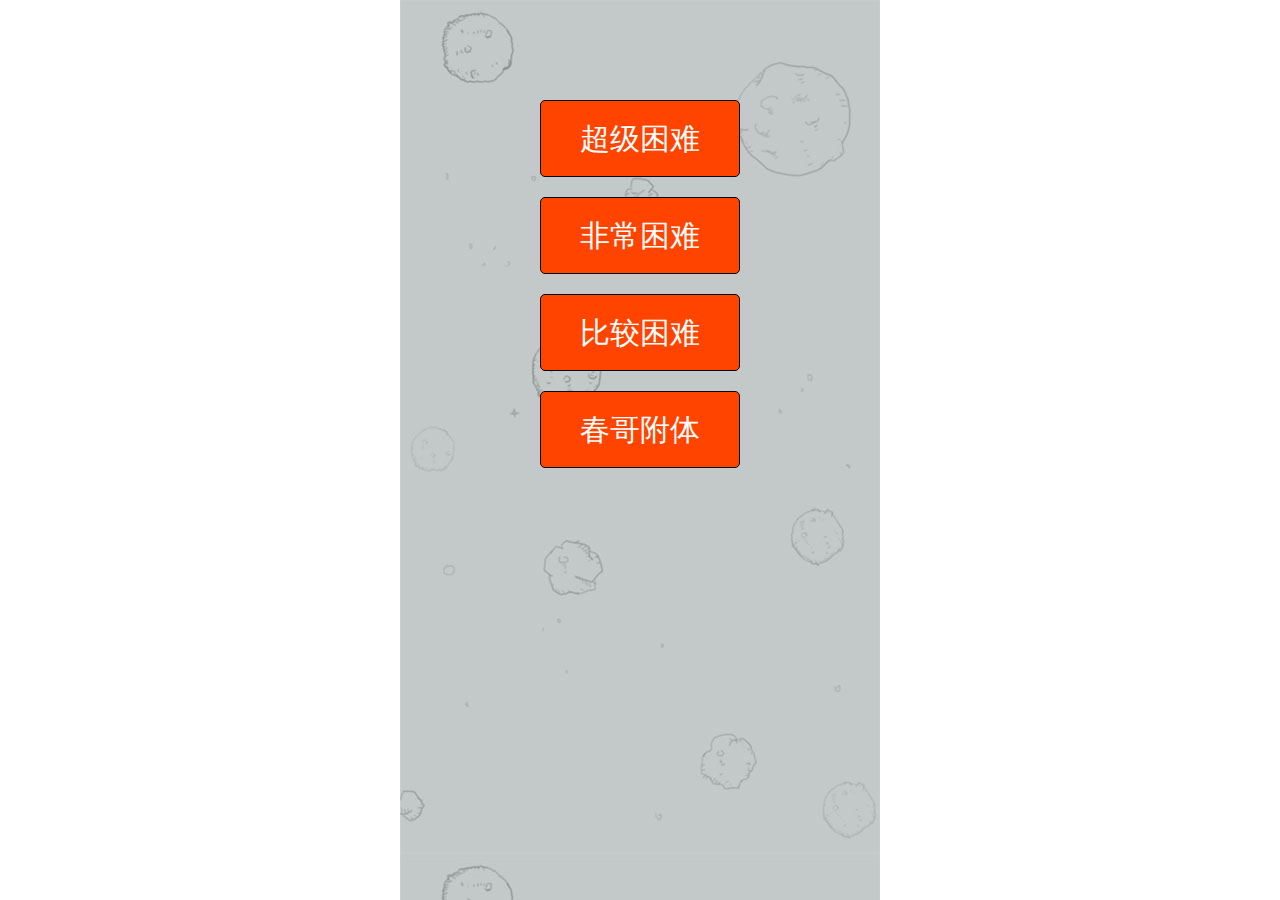
<file: myself/flyBattle.html>
<!DOCTYPE html>
<html lang="en">
<head>
	<meta charset="UTF-8">
	<title>飞机大战</title>
	<link rel="stylesheet" href="css/flyBattle.css" type="text/css">
	<script src="js/common.js"></script>
	<script src="js/game_Engine.js"></script>
	<script src="js/bullet.js"></script>
	<script src="js/myPlane.js"></script>
	<script src="js/enemy.js"></script>
	<script src="js/reword.js"></script>
	<script>
		window.onload = function () {
			var oUlNode = document.getElementById("list");
			var oListNode = oUlNode.getElementsByTagName("li");

			for (var i = 0; i < oListNode.length; i++){
			
				oListNode[i].onclick = function () {
					myPlane.gameLevel = this.value;

					reword.speedChange = [this.value,500,1000,800,1200,800];
					
					oUlNode.parentNode.removeChild(oUlNode);
					gameEngine.gameInit().gameStart();
				}
			}
		}
	</script>
</head>
<body>	
    <!-- 游戏区域 -->
    <div id="main_body" class="main">
        <ul id="list">
            <li value="1000">超级困难</li>
            <li value="800">非常困难</li>
            <li value="500">比较困难</li>
            <li value="340">春哥附体</li>
        </ul>
    </div>
</body>
</html>
</file>
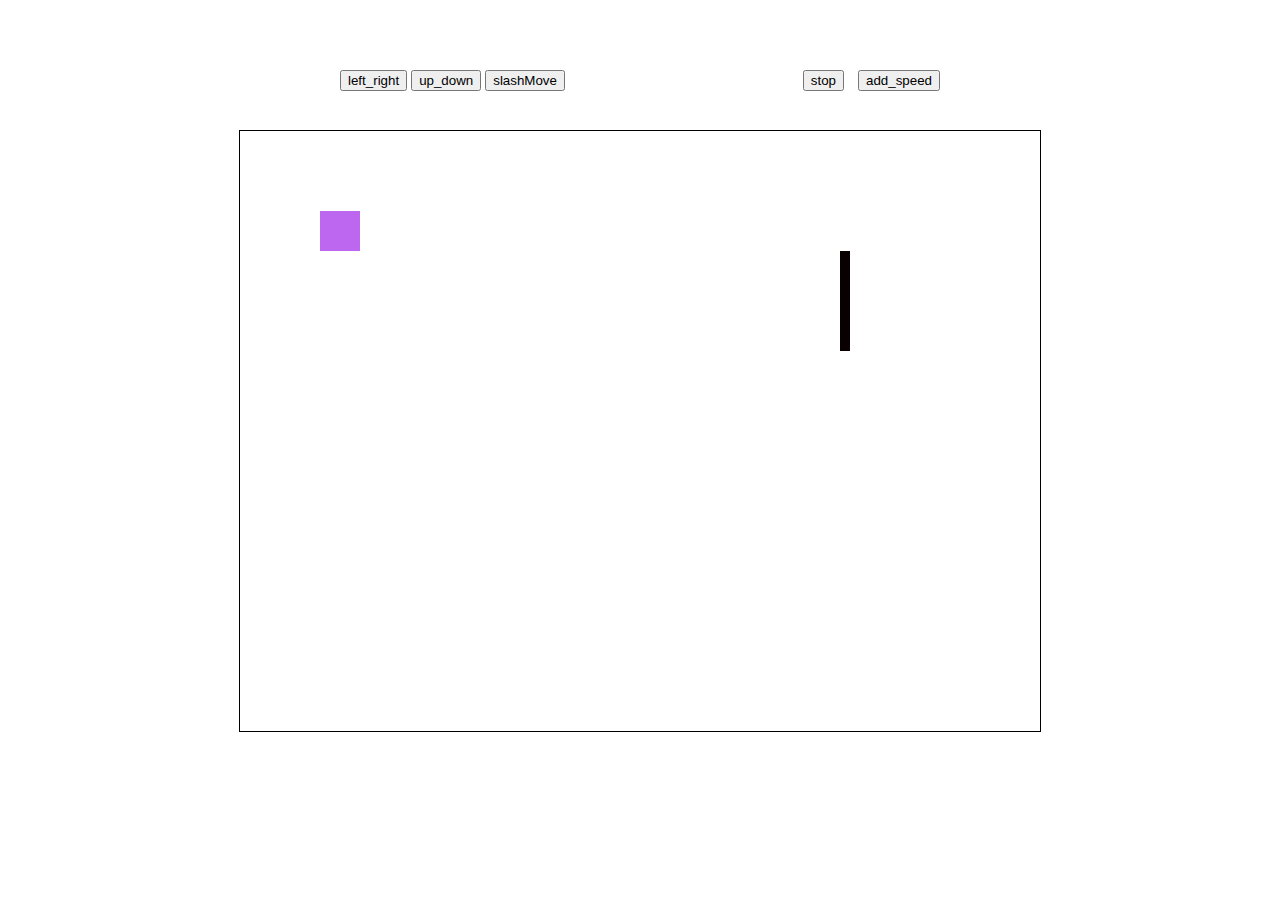
<file: myself/freeMove.html>
<!DOCTYPE html>
<html lang="en">
<head>
	<meta charset="UTF-8">
	<title>移动碰撞</title>
	<style>
		#box {
			position: relative;
			width: 800px;
			height: 600px;
			margin: 20px auto;
			border: 1px solid #000;
		}
		#movebox {
			position: absolute;
			left: 80px;
			top: 80px;
			width: 40px;
			height:40px;
			background-color: #BD67F0;
		}
		#abstacle_0 {
			position: absolute;
			left: 600px;
			top: 120px;
			width: 10px;
			height: 100px;
			background-color: #090101;
		}
		#ctrlbtn{
			width:600px;
			height:40px;
			padding-top: 60px;
			margin:10px auto;
		}
		#ctrlbtn .speed {
			float:right;
			margin-left: 14px;
		}
		#ctrlbtn .stopBtn {
			float:right;
		}
	</style>
	<script type="text/javascript" src='myMove.js'></script>
	<script type="text/javascript">
	
//主要以面向过程实现，面向对象于 collision_碰撞 内重写
		window.onload = function () {
			
			var box = document.getElementById("box");						//区域
			var movebox = document.getElementById("movebox");				//移动对象
			var sbtn_lr = document.getElementsByTagName("input")[0];
			var sbtn_ud = document.getElementsByTagName("input")[1];
			var sbtn_li = document.getElementsByTagName("input")[2];
			var add_speed = document.getElementsByClassName("speed")[0];
			var stopBtn = document.getElementsByClassName("stopBtn")[0];


//移动对象数据
			// var bh = parseInt(getStyleVal(movebox,"height"));
			// var bw = parseInt(getStyleVal(movebox,"width"));
			getObjBor(movebox);
			movebox.moveState = 0; //移动方向，0：停止	????----------------------


//可移动区域
			var h = parseInt(getStyleVal(box,"height")) - movebox.h;
			var w = parseInt(getStyleVal(box,"width")) - movebox.w;
			var orgSpeed = 64;
			var tSpeed = orgSpeed;

//碰撞物体的坐标
			var abstacle_0 = document.getElementById("abstacle_0");
			getObjBor(abstacle_0);
//			console.log(abstacle_0.endl + "--"+abstacle_0.endt);


			add_speed.onclick = function (){
				tSpeed /= 2;
			}
			sbtn_lr.onclick = function () {
				move_r(movebox,tSpeed,0);
			}
			sbtn_ud.onclick = function () {
				move_u(movebox,tSpeed,0);
			}
			sbtn_li.onclick = function () {
				// w == 800; h == 600
				moves1(movebox,tSpeed,w,h,function(){	
					dia0(movebox,tSpeed,w,h);
				});
			}
			stopBtn.onclick = function (){
				tSpeed = orgSpeed;
				stopMove(movebox);
			}

//dia0 右下角方向的回调函数

			function dia0(movebox,tSpeed,wx,hx){
				var l_end = parseInt(getStyleVal(movebox,"left"));
				var t_end = parseInt(getStyleVal(movebox,"top"));
				if(l_end == wx){
					moves1(movebox,tSpeed,0,h,function(){
						dia1(movebox,tSpeed,0,h);
					});
				}else if(t_end == hx){
					moves1(movebox,tSpeed,w,0,function(){
						dia2(movebox,tSpeed,w,0);
					});
				}
			}

//dia1 左下方向的回调函数	

			function dia1(movebox,tSpeed,wx,hx){
				var l_end = parseInt(getStyleVal(movebox,"left"));
				var t_end = parseInt(getStyleVal(movebox,"top"));
				if(l_end == wx){
					moves1(movebox,tSpeed,w,h,function(){
						dia0(movebox,tSpeed,w,h);
					});
				}else if(t_end == hx){
					moves1(movebox,tSpeed,0,0,function(){
						dia3(movebox,tSpeed,0,0);
					});
				}
			}

//dia2 右上方向的回调函数

			function dia2(movebox,tSpeed,wx,hx){
				var l_end = parseInt(getStyleVal(movebox,"left"));
				var t_end = parseInt(getStyleVal(movebox,"top"));
				if(l_end == wx){
					moves1(movebox,tSpeed,0,0,function(){
						dia3(movebox,tSpeed,0,0);			
					});
				}else if(t_end == hx){
					moves1(movebox,tSpeed,w,h,function(){
						dia0(movebox,tSpeed,w,h);
					});
				}
			}

//dia3 左上方向的回调函数

			function dia3(movebox,tSpeed,wx,hx){
				var l_end = parseInt(getStyleVal(movebox,"left"));
				var t_end = parseInt(getStyleVal(movebox,"top"));
				if(l_end == wx){
					moves1(movebox,tSpeed,w,0,function(){
						dia2(movebox,tSpeed,w,0);
					});
				}else if(t_end == hx){
					moves1(movebox,tSpeed,0,h,function(){
						dia1(movebox,tSpeed,0,h);
					});
				}
			}

//left
			function move_l(obj,tSpeed,ends){
				moves(obj,"left",tSpeed,ends,function(){
					move_r(movebox,tSpeed,0);
				});
			}
//right
			function move_r(obj,tSpeed,ends){
				moves(obj,"left",tSpeed,ends,function(){
					move_l(movebox,tSpeed,w);
				});
			}
//up
			function move_u(obj,tSpeed,ends){
				moves(obj,"top",tSpeed,ends,function(){
					move_d(movebox,tSpeed,h);
				});
			}
//down
			function move_d(obj,tSpeed,ends){
				moves(obj,"top",tSpeed,ends,function(){
					move_u(movebox,tSpeed,0);
				});
			}

	


//水平、垂直方向的移动
			function moves(obj,attr,tSpeed,ends,fn){

				clearInterval(obj.timer);

				obj.timer = setInterval (function(){
					var curr = parseInt(getStyleVal(obj,attr));
					var sp = 2;							//移动的单位，固定为10
					if (ends <= curr){
						sp = -1 * sp;
	//					console.log("s");
					}else{
						sp = sp;
					}
					if(curr == ends){
						clearInterval(obj.timer);
						console.log(obj.moveState);
						if(fn){
							fn();
						}
						return;
					}
					obj.style[attr] = ( curr + sp ) + "px";
				},tSpeed);
			}

// 斜线方向的移动

			function moves1(obj,tSpeed,endl,endt,fn){

				clearInterval(obj.timer);

				obj.timer = setInterval(function(){

					var curr_l = parseInt(getStyleVal(obj,"left"));
					var curr_t = parseInt(getStyleVal(obj,"top"));
					var sp_l = 2;
					var sp_t = 2;

					if (endl <= curr_l){
						sp_l = -1 * sp_l;
					}else{
						sp_l = sp_l;
					}
					if (endt <= curr_t){
						sp_t = -1 * sp_t;
					}else{
						sp_t = sp_t;
					}
					
					if( curr_l == endl || curr_t == endt){
						clearInterval(obj.timer);
						console.log(obj.moveState);
						if(fn){
							fn();
						}
						return "";
					}

					obj.style.left = ( curr_l + sp_l ) + "px";
					obj.style.top = ( curr_t + sp_t ) + "px";

				},tSpeed);
			}
		//--------------end or stop
			function stopMove(obj){
				clearInterval(obj.timer);
			}


		}
	</script>
</head>
<body>
	<div id="ctrlbtn">
		<input type="button" value="left_right" />
		<input type="button" value="up_down" />
		<input type="button" value = "slashMove" />
		<input type="button" class="speed" value="add_speed"/>
		<input type="button" class="stopBtn" value="stop"/>
	</div>
	<div id="box">
		<div id ="abstacle_0"></div>
		<div id ="movebox"></div>
	</div>
</body>
</html>
</file>
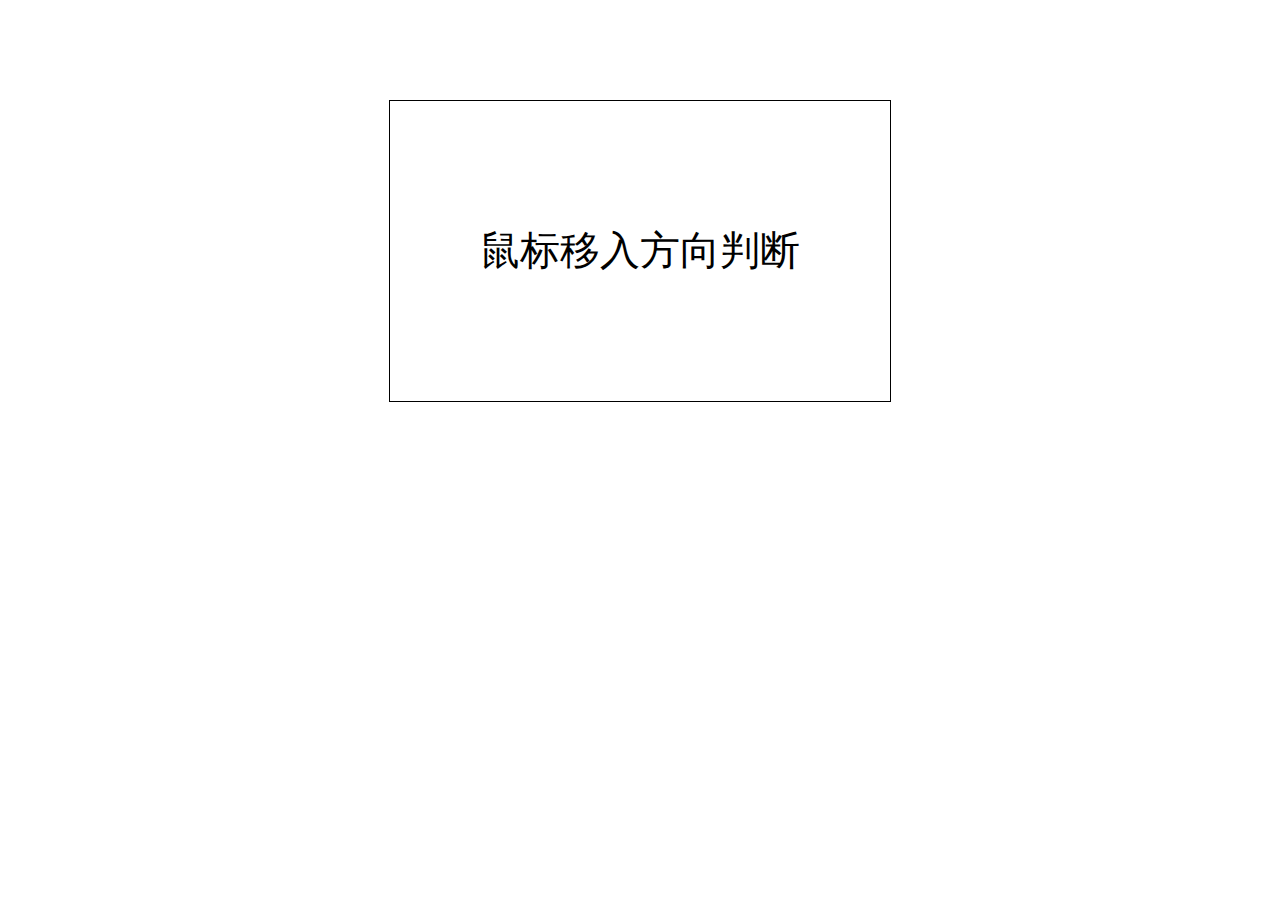
<file: myself/getDir.html>
<!DOCTYPE html>
<html lang="en">
<head>
	<meta charset="UTF-8">
	<title>判断方向</title>
</head>
<style>
	* {
		margin:0;
		padding:0;
	}
	#box {
		width: 500px;
		height: 300px;
		margin: 100px auto;
		border: 1px solid #000;
		text-align: center;
		line-height: 300px;
		font-size: 40px;
	}
</style>
<script>
	window.onload = function () {
		var box = document.getElementById("box");

		var b_top = -box.offsetTop;
		var b_left = box.offsetLeft;
		var b_width = parseInt(getStyleVal(box,"width")) + b_left;
		var b_height = -parseInt(getStyleVal(box,"height")) + b_top;

		var b_x0 = ( b_left + b_width ) / 2;
		var b_y0 = ( b_top + b_height ) / 2;

		var k = (b_height - b_top ) / (b_width - b_left);


		console.log(k);
//		console.log(b_top+"-"+b_left+"-"+b_width+"-"+b_height);

		box.onmouseover = function (e) {
			var e = e || event;
			var x = e.clientX;
			var y = -e.clientY;

			var k2 = (y - b_y0) / (x - b_x0);

			if (k2 > k && k2 < -k){
				if(x > b_x0){  
					box.innerHTML = "右"; 
				}else{
					box.innerHTML = "左";
				};
			}else {
				if( y > b_y0 ){  
					box.innerHTML = "上"; 
				}else{
					box.innerHTML = "下";
				};
			}
		}
		box.onmouseout = function () {
			box.innerHTML = "鼠标移入方向判断";
		}


	}
	function getStyleVal (obj,attr) {
		return window.getComputedStyle ? window.getComputedStyle(obj)[attr] : obj.currentStyle[attr];
	}
</script>
<body>
	
	<div id="box">鼠标移入方向判断</div>
	
</body>
</html>
</file>
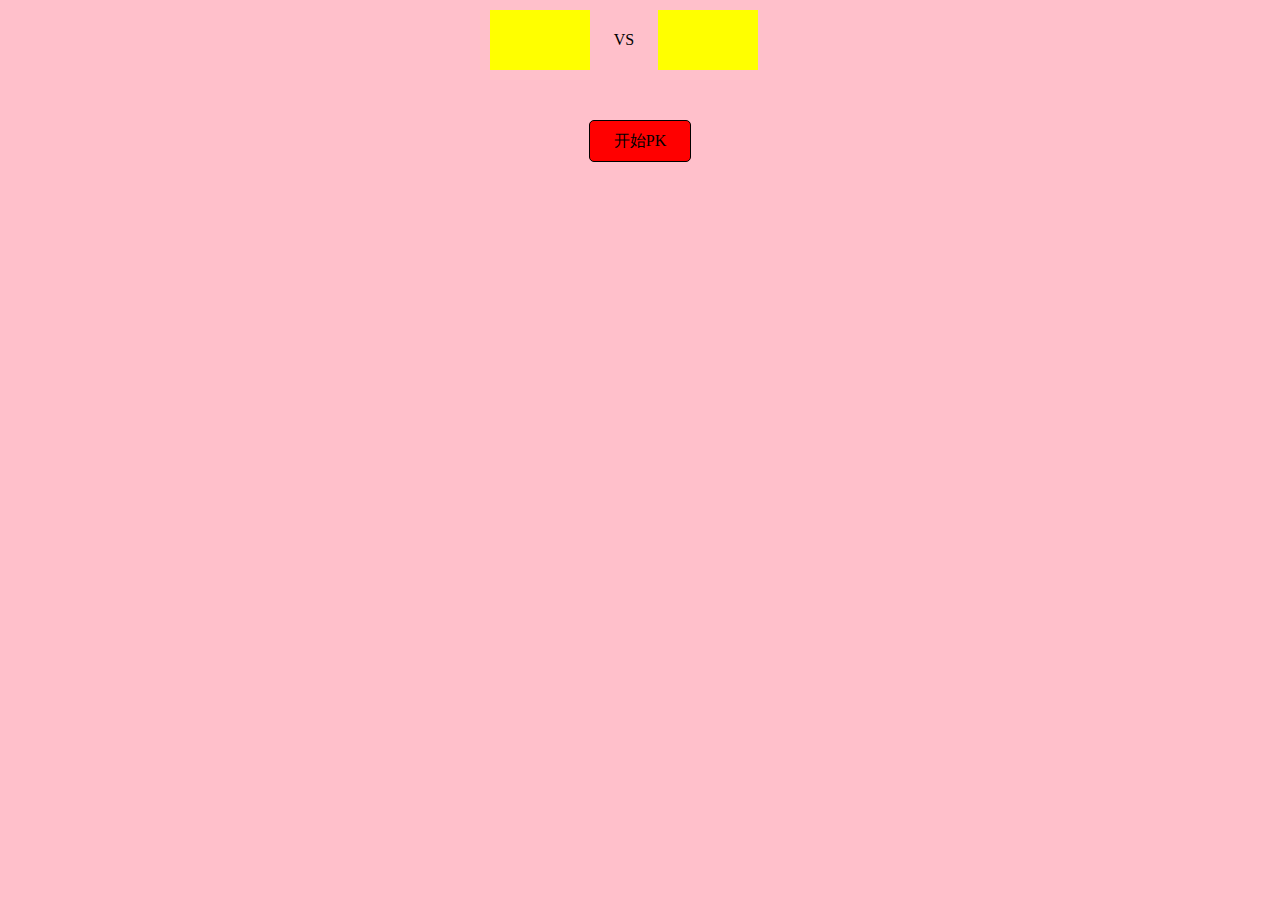
<file: myself/playPK.html>
<!DOCTYPE html>
<html lang="en">
<head>
	<meta charset="UTF-8">
	<title>playPK</title>
	<style>
        * {
            margin: 0;
            padding: 0;
            border: none;
        }
        html, body {
            background: pink;
        }
        #box {
            width: 300px;
            height: 60px;
            margin: 10px auto;
        }
        #person1, #person2 {
            width: 100px;
            height: 60px;
            line-height: 60px;
            display: inline-block;
            background: yellow;
            text-align: center;
            overflow: hidden;
        }
        #vs {
            width: 60px;
            height: 60px;
            line-height: 60px;
            display: inline-block;
            text-align: center;
            overflow: hidden;
        }
        #startPK {
            width: 100px;
            height: 40px;
            line-height: 40px;
            background: red;
            border: 1px solid black;
            border-radius: 5px;
            text-align: center;
            margin: 50px auto;
            cursor: pointer;
        }
        #list {
            width: 600px;
            margin: 0 auto;
            list-style: none;
        }
        #list li {
            margin-bottom: 10px;
        }
    </style>
	<script src="js/playerpk_main.js"></script>
	<script src="js/playerpk_Player.js"></script>
	<script>
		window.onload = function () {
			var play1 = document.getElementById("person1");
			var play2 = document.getElementById("person2");
			var startBtn = document.getElementById("startPK");

			startBtn.onclick = function () {
				var name1 = nameList[parseInt(Math.random() * nameList.length)];
				var name2 = nameList[parseInt(Math.random() * nameList.length)];

				play1.innerHTML = name1;
				play2.innerHTML = name2;
				
				var player1 = new Player(name1, 100);
				var player2 = new Player(name2, 100);

				player1.enemy = player2;
				player2.enemy = player1;

				Mainctrl.attacker = player1;
				Mainctrl.init().start();
			}
		}

	</script>
</head>

<body>
	
    <div id="box">
        <div id="person1"></div>
        <div id="vs">VS</div>
        <div id="person2"></div>
    </div>
    <div id="startPK">开始PK</div>

    <ul id="list">

    </ul>

</body>
</html>
</file>
<file: stylesheets/stylesheet.css>
* {
  box-sizing: border-box; }

body {
  padding: 0;
  margin: 0;
  font-family: "Open Sans", "Helvetica Neue", Helvetica, Arial, sans-serif;
  font-size: 16px;
  line-height: 1.5;
  color: #606c71; }

a {
  color: #1e6bb8;
  text-decoration: none; }
  a:hover {
    text-decoration: underline; }

.btn {
  display: inline-block;
  margin-bottom: 1rem;
  color: rgba(255, 255, 255, 0.7);
  background-color: rgba(255, 255, 255, 0.08);
  border-color: rgba(255, 255, 255, 0.2);
  border-style: solid;
  border-width: 1px;
  border-radius: 0.3rem;
  transition: color 0.2s, background-color 0.2s, border-color 0.2s; }
  .btn + .btn {
    margin-left: 1rem; }

.btn:hover {
  color: rgba(255, 255, 255, 0.8);
  text-decoration: none;
  background-color: rgba(255, 255, 255, 0.2);
  border-color: rgba(255, 255, 255, 0.3); }

@media screen and (min-width: 64em) {
  .btn {
    padding: 0.75rem 1rem; } }

@media screen and (min-width: 42em) and (max-width: 64em) {
  .btn {
    padding: 0.6rem 0.9rem;
    font-size: 0.9rem; } }

@media screen and (max-width: 42em) {
  .btn {
    display: block;
    width: 100%;
    padding: 0.75rem;
    font-size: 0.9rem; }
    .btn + .btn {
      margin-top: 1rem;
      margin-left: 0; } }

.page-header {
  color: #fff;
  text-align: center;
  background-color: #159957;
  background-image: linear-gradient(120deg, #155799, #159957); }

@media screen and (min-width: 64em) {
  .page-header {
    padding: 5rem 6rem; } }

@media screen and (min-width: 42em) and (max-width: 64em) {
  .page-header {
    padding: 3rem 4rem; } }

@media screen and (max-width: 42em) {
  .page-header {
    padding: 2rem 1rem; } }

.project-name {
  margin-top: 0;
  margin-bottom: 0.1rem; }

@media screen and (min-width: 64em) {
  .project-name {
    font-size: 3.25rem; } }

@media screen and (min-width: 42em) and (max-width: 64em) {
  .project-name {
    font-size: 2.25rem; } }

@media screen and (max-width: 42em) {
  .project-name {
    font-size: 1.75rem; } }

.project-tagline {
  margin-bottom: 2rem;
  font-weight: normal;
  opacity: 0.7; }

@media screen and (min-width: 64em) {
  .project-tagline {
    font-size: 1.25rem; } }

@media screen and (min-width: 42em) and (max-width: 64em) {
  .project-tagline {
    font-size: 1.15rem; } }

@media screen and (max-width: 42em) {
  .project-tagline {
    font-size: 1rem; } }

.main-content :first-child {
  margin-top: 0; }
.main-content img {
  max-width: 100%; }
.main-content h1, .main-content h2, .main-content h3, .main-content h4, .main-content h5, .main-content h6 {
  margin-top: 2rem;
  margin-bottom: 1rem;
  font-weight: normal;
  color: #159957; }
.main-content p {
  margin-bottom: 1em; }
.main-content code {
  padding: 2px 4px;
  font-family: Consolas, "Liberation Mono", Menlo, Courier, monospace;
  font-size: 0.9rem;
  color: #383e41;
  background-color: #f3f6fa;
  border-radius: 0.3rem; }
.main-content pre {
  padding: 0.8rem;
  margin-top: 0;
  margin-bottom: 1rem;
  font: 1rem Consolas, "Liberation Mono", Menlo, Courier, monospace;
  color: #567482;
  word-wrap: normal;
  background-color: #f3f6fa;
  border: solid 1px #dce6f0;
  border-radius: 0.3rem; }
  .main-content pre > code {
    padding: 0;
    margin: 0;
    font-size: 0.9rem;
    color: #567482;
    word-break: normal;
    white-space: pre;
    background: transparent;
    border: 0; }
.main-content .highlight {
  margin-bottom: 1rem; }
  .main-content .highlight pre {
    margin-bottom: 0;
    word-break: normal; }
.main-content .highlight pre, .main-content pre {
  padding: 0.8rem;
  overflow: auto;
  font-size: 0.9rem;
  line-height: 1.45;
  border-radius: 0.3rem; }
.main-content pre code, .main-content pre tt {
  display: inline;
  max-width: initial;
  padding: 0;
  margin: 0;
  overflow: initial;
  line-height: inherit;
  word-wrap: normal;
  background-color: transparent;
  border: 0; }
  .main-content pre code:before, .main-content pre code:after, .main-content pre tt:before, .main-content pre tt:after {
    content: normal; }
.main-content ul, .main-content ol {
  margin-top: 0; }
.main-content blockquote {
  padding: 0 1rem;
  margin-left: 0;
  color: #819198;
  border-left: 0.3rem solid #dce6f0; }
  .main-content blockquote > :first-child {
    margin-top: 0; }
  .main-content blockquote > :last-child {
    margin-bottom: 0; }
.main-content table {
  display: block;
  width: 100%;
  overflow: auto;
  word-break: normal;
  word-break: keep-all; }
  .main-content table th {
    font-weight: bold; }
  .main-content table th, .main-content table td {
    padding: 0.5rem 1rem;
    border: 1px solid #e9ebec; }
.main-content dl {
  padding: 0; }
  .main-content dl dt {
    padding: 0;
    margin-top: 1rem;
    font-size: 1rem;
    font-weight: bold; }
  .main-content dl dd {
    padding: 0;
    margin-bottom: 1rem; }
.main-content hr {
  height: 2px;
  padding: 0;
  margin: 1rem 0;
  background-color: #eff0f1;
  border: 0; }

@media screen and (min-width: 64em) {
  .main-content {
    max-width: 64rem;
    padding: 2rem 6rem;
    margin: 0 auto;
    font-size: 1.1rem; } }

@media screen and (min-width: 42em) and (max-width: 64em) {
  .main-content {
    padding: 2rem 4rem;
    font-size: 1.1rem; } }

@media screen and (max-width: 42em) {
  .main-content {
    padding: 2rem 1rem;
    font-size: 1rem; } }

.site-footer {
  padding-top: 2rem;
  margin-top: 2rem;
  border-top: solid 1px #eff0f1; }

.site-footer-owner {
  display: block;
  font-weight: bold; }

.site-footer-credits {
  color: #819198; }

@media screen and (min-width: 64em) {
  .site-footer {
    font-size: 1rem; } }

@media screen and (min-width: 42em) and (max-width: 64em) {
  .site-footer {
    font-size: 1rem; } }

@media screen and (max-width: 42em) {
  .site-footer {
    font-size: 0.9rem; } }
</file>
<file: stylesheets/github-light.css>
/*
The MIT License (MIT)

Copyright (c) 2016 GitHub, Inc.

Permission is hereby granted, free of charge, to any person obtaining a copy
of this software and associated documentation files (the "Software"), to deal
in the Software without restriction, including without limitation the rights
to use, copy, modify, merge, publish, distribute, sublicense, and/or sell
copies of the Software, and to permit persons to whom the Software is
furnished to do so, subject to the following conditions:

The above copyright notice and this permission notice shall be included in all
copies or substantial portions of the Software.

THE SOFTWARE IS PROVIDED "AS IS", WITHOUT WARRANTY OF ANY KIND, EXPRESS OR
IMPLIED, INCLUDING BUT NOT LIMITED TO THE WARRANTIES OF MERCHANTABILITY,
FITNESS FOR A PARTICULAR PURPOSE AND NONINFRINGEMENT. IN NO EVENT SHALL THE
AUTHORS OR COPYRIGHT HOLDERS BE LIABLE FOR ANY CLAIM, DAMAGES OR OTHER
LIABILITY, WHETHER IN AN ACTION OF CONTRACT, TORT OR OTHERWISE, ARISING FROM,
OUT OF OR IN CONNECTION WITH THE SOFTWARE OR THE USE OR OTHER DEALINGS IN THE
SOFTWARE.

*/

.pl-c /* comment */ {
  color: #969896;
}

.pl-c1 /* constant, variable.other.constant, support, meta.property-name, support.constant, support.variable, meta.module-reference, markup.raw, meta.diff.header */,
.pl-s .pl-v /* string variable */ {
  color: #0086b3;
}

.pl-e /* entity */,
.pl-en /* entity.name */ {
  color: #795da3;
}

.pl-smi /* variable.parameter.function, storage.modifier.package, storage.modifier.import, storage.type.java, variable.other */,
.pl-s .pl-s1 /* string source */ {
  color: #333;
}

.pl-ent /* entity.name.tag */ {
  color: #63a35c;
}

.pl-k /* keyword, storage, storage.type */ {
  color: #a71d5d;
}

.pl-s /* string */,
.pl-pds /* punctuation.definition.string, string.regexp.character-class */,
.pl-s .pl-pse .pl-s1 /* string punctuation.section.embedded source */,
.pl-sr /* string.regexp */,
.pl-sr .pl-cce /* string.regexp constant.character.escape */,
.pl-sr .pl-sre /* string.regexp source.ruby.embedded */,
.pl-sr .pl-sra /* string.regexp string.regexp.arbitrary-repitition */ {
  color: #183691;
}

.pl-v /* variable */ {
  color: #ed6a43;
}

.pl-id /* invalid.deprecated */ {
  color: #b52a1d;
}

.pl-ii /* invalid.illegal */ {
  color: #f8f8f8;
  background-color: #b52a1d;
}

.pl-sr .pl-cce /* string.regexp constant.character.escape */ {
  font-weight: bold;
  color: #63a35c;
}

.pl-ml /* markup.list */ {
  color: #693a17;
}

.pl-mh /* markup.heading */,
.pl-mh .pl-en /* markup.heading entity.name */,
.pl-ms /* meta.separator */ {
  font-weight: bold;
  color: #1d3e81;
}

.pl-mq /* markup.quote */ {
  color: #008080;
}

.pl-mi /* markup.italic */ {
  font-style: italic;
  color: #333;
}

.pl-mb /* markup.bold */ {
  font-weight: bold;
  color: #333;
}

.pl-md /* markup.deleted, meta.diff.header.from-file */ {
  color: #bd2c00;
  background-color: #ffecec;
}

.pl-mi1 /* markup.inserted, meta.diff.header.to-file */ {
  color: #55a532;
  background-color: #eaffea;
}

.pl-mdr /* meta.diff.range */ {
  font-weight: bold;
  color: #795da3;
}

.pl-mo /* meta.output */ {
  color: #1d3e81;
}
</file>
<file: myself/collision.css>
#box {
			position: relative;
			width: 1000px;
			height: 600px;
			margin: 20px auto;
			border: 1px solid #000;
		}
		#movebox {
			position: absolute;
			left: 200px;
			top: 200px;
			width: 40px;
			height:40px;
			background-color: #BD67F0;
		}
		#abstacle_0 {
			position: absolute;
			left: 800px;
			top: 120px;
			width: 10px;
			height: 160px;
			background-color: #090101;
		}
		#abstacle_1 {
			position: absolute;
			left: 100px;
			top: 280px;
			width: 10px;
			height: 120px;
			background-color: #C53E49;
		}
		#abstacle_2 {
			position: absolute;
			left: 300px;
			top: 160px;
			width: 160px;
			height: 10px;
			background-color: #59D17D;
		}
		#ctrlbtn{
			width:600px;
			height:40px;
			padding-top: 60px;
			margin:10px auto;
		}
		#ctrlbtn .speed {
			float:right;
			margin-left: 14px;
		}
		#ctrlbtn .stopBtn {
			float:right;
		}
</file>
<file: myself/css/flyBattle.css>
* {margin: 0; padding: 0; border: none;}
body, html {width: 100%; height: 100%; overflow: hidden;}
ul, li {list-style: none;}
a {text-decoration: none;}

/************ 主菜单 ***************/
.main {
	width: 480px;
	height: 100%;
	background: url(../images/bg.jpg) repeat-y;
	position: relative;
	margin: 0 auto;
}

.main #list {
	width: 200px;
	height: 400px;
	position: absolute;
	left: 140px;
	top: 100px;
}

.main #list li {
	width: 198px;
	height: 75px;
	background: #f40;
	color: white;
	font-size: 30px;
	font-family: "微软雅黑";
	border: 1px solid black;
	margin-bottom: 20px;
	border-radius: 5px;
	text-align: center;
	line-height: 75px;
	cursor: pointer;
}

/************ 游戏加载界面  **************/
.logo {
	width: 428px;
	height: 104px;
	background: url(../images/logo.png) no-repeat;
	position: absolute;
	left: 26px; top: 25%;
}

.loading {
	width: 200px;
	height: 42px;
	background: url(../images/loading1.png) no-repeat;
	position: absolute;
	left: 140px; top: 60%;
}


/************ 游戏界面 ****************/
/*我的飞机*/
.myplane {
	width: 72px;
	height: 90px;
	background: url(../images/me.png) no-repeat;
	background-size: 100%;
	position: absolute;
}

/*子弹*/
.bullet {
	width: 7px;
	height: 18px;
	background: url(../images/bullet.png) no-repeat;
	position: absolute;
}
.bullet1 {
	width: 7px;
	height: 18px;
	background: url(../images/bullet.png) no-repeat;
	position: absolute;
	border: 1px solid blue;
}
/*子弹爆炸*/
.bullet-die {
	width: 40px;
	height: 43px;
	background: url(../images/die1.png) no-repeat;
	position: absolute;
	left: 50%;
	margin-left: -20px;
}
/*boss*/
.enemy-boss {
	width: 166px;
	height: 256px;
	background: url(../images/plane3.png) no-repeat;
	position: absolute;
}

/*大型飞机*/
.enemy-big {
	width: 104px;
	height: 160px;
	background: url(../images/plane3.png) no-repeat;
	position: absolute;
	background-size: 100%;
}

/*中型飞机*/
.enemy-middle {
	width: 70px;
	height: 92px;
	background: url(../images/plane2.png) no-repeat;
	position: absolute;
	background-size: 100%;
}

/*小型飞机*/
.enemy-small {
	width: 59px;
	height: 36px;
	background: url(../images/plane1.png) no-repeat;
	position: absolute;
	background-size: 100%;
}

/*分数*/
.score {
	width: 100px;
	height: 30px;
	background: yellow;
	text-align: center;
	line-height: 30px;
	position: absolute;
	right: 0;
	top: 0;
	font-size: 20px;
	font-family: "微软雅黑";
	z-index: 100;
}

/*子弹奖励*/
.reword {
	position: absolute;
	left: 0;
	top: 0;
	width: 34px;
	height: 34px;
	background: url(../images/gift.png) no-repeat;
	background-size: 100%;
}
</file>
